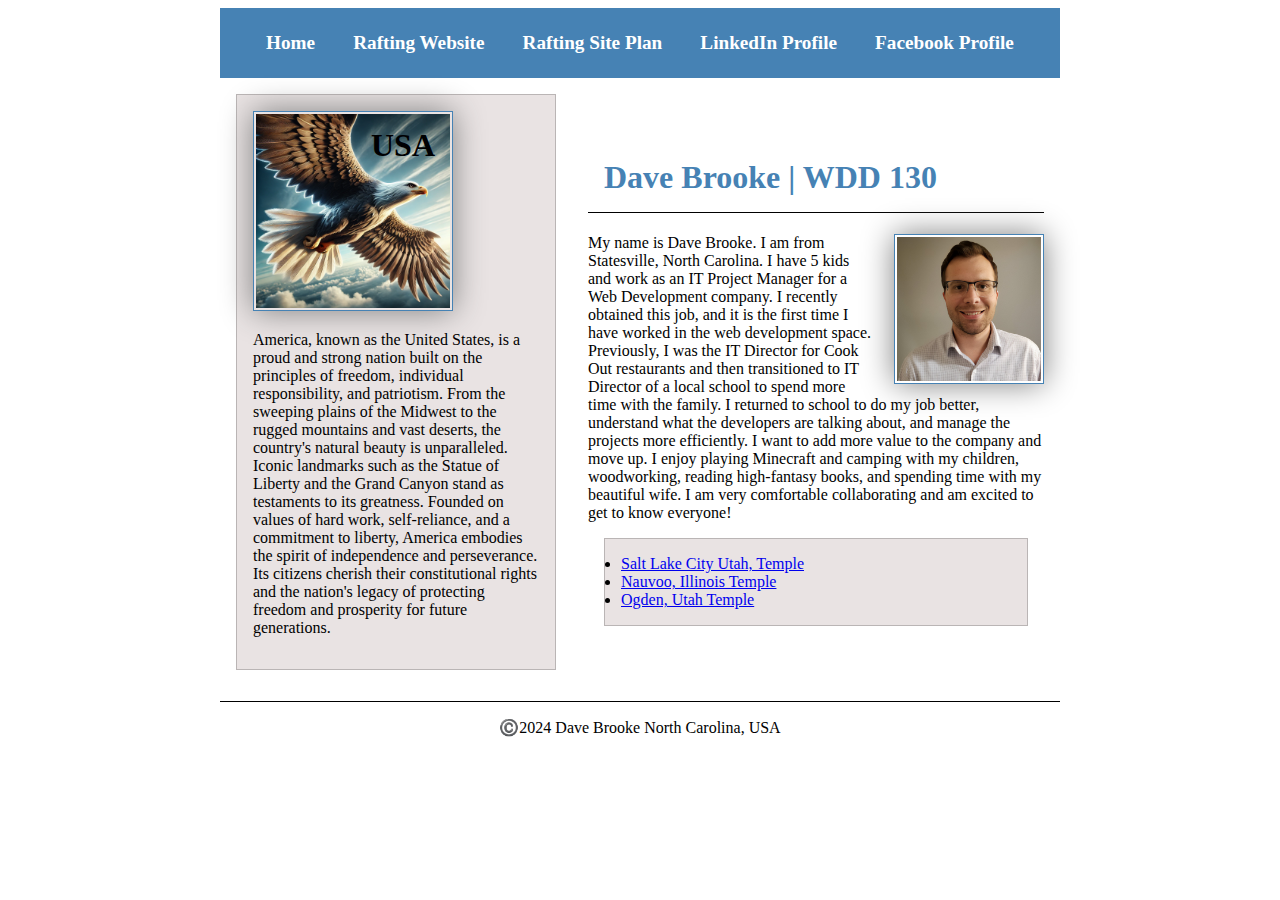
<file: index.html>
<!DOCTYPE html>
<html lang="en-US">
<head> 
    <meta charset="utf-8">
    <meta name="viewport" content="width=device-width, initial-scale=1.0">
    <title>Dave Brooke | WDD 130</title>
    <meta name="description" content="Dave Brooke WDD-130 purpose of page is to learn HTML and CSS">
    <meta name="author" content="Dave Brooke">
    <link rel="stylesheet" href="styles/styles.css">
</head>
<body>
    <header> 
        <nav>
            <a href="#">Home</a>
            <a href="wwr">Rafting Website</a>
            <a href="wwr/site-plan-rafting.html">Rafting Site Plan</a>
            <a href="https://www.linkedin.com/in/dave-brooke-755161b8/">LinkedIn Profile</a>
            <a href="https://www.facebook.com/davidtbrooke">Facebook Profile</a>
        </nav>
    </header>
    <div class="grid">
        <main>
            <h1>Dave Brooke | WDD 130</h1>
            <img src="Profile.jpg" alt="Dave Brooke" width="200">
            <p>My name is Dave Brooke. I am from Statesville, North Carolina. I have 5 kids and work as an IT Project Manager for a Web Development company. I recently obtained this job, and it is the first time I have worked in the web development space. Previously, I was the IT Director for Cook Out restaurants and then transitioned to IT Director of a local school to spend more time with the family. I returned to school to do my job better, understand what the developers are talking about, and manage the projects more efficiently. I want to add more value to the company and move up. I enjoy playing Minecraft and camping with my children, woodworking, reading high-fantasy books, and spending time with my beautiful wife. I am very comfortable collaborating and am excited to get to know everyone!</p>
            <ul class="box"> 
                <li><a href="https://www.churchofjesuschrist.org/temples/details/salt-lake-temple?lang=eng" target="_blank">Salt Lake City Utah, Temple</a></li>
                <li><a href="https://www.churchofjesuschrist.org/temples/details/nauvoo-illinois-temple?lang=eng" target="_blank">Nauvoo, Illinois Temple</a></li>
                <li><a href="https://www.churchofjesuschrist.org/temples/details/ogden-utah-temple?lang=eng" target="_blank">Ogden, Utah Temple</a></li>
            </ul>
        </main>
        <aside class="box">
            <h2>USA</h2> 
            <img src="Images/Eagle.webp" alt="Eagle Flying" width="200">
            <p>America, known as the United States, is a proud and strong nation built on the principles of freedom, individual responsibility, and patriotism. From the sweeping plains of the Midwest to the rugged mountains and vast deserts, the country's natural beauty is unparalleled. Iconic landmarks such as the Statue of Liberty and the Grand Canyon stand as testaments to its greatness. Founded on values of hard work, self-reliance, and a commitment to liberty, America embodies the spirit of independence and perseverance. Its citizens cherish their constitutional rights and the nation's legacy of protecting freedom and prosperity for future generations.</p>
        </aside>
    </div>
    <footer>
        <p>©️2024 Dave Brooke North Carolina, USA</p>
    </footer>
</body>   
<!--Most Recent Change 2024-07-5-->
</html>
</file>
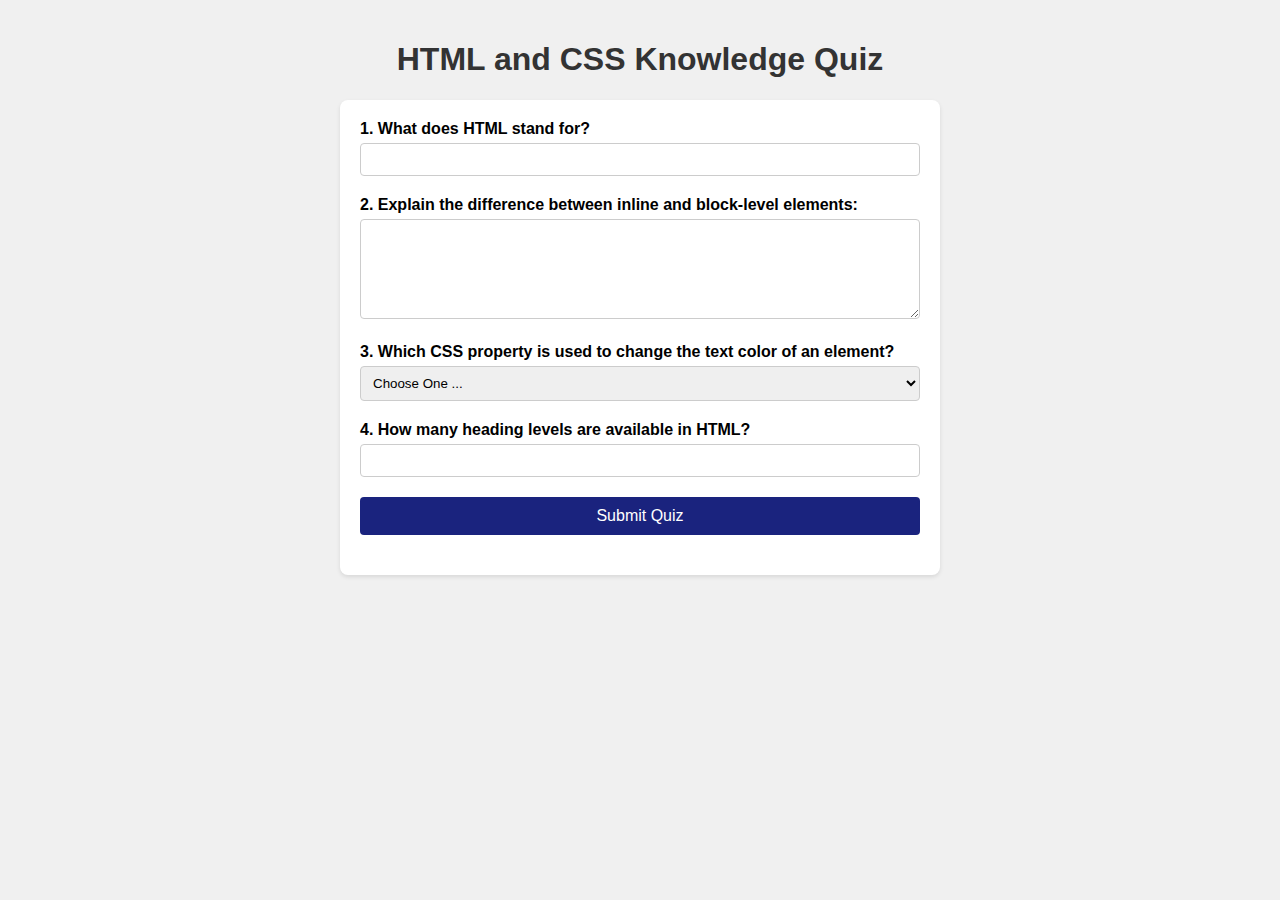
<file: quiz.html>
<!DOCTYPE html>
<html lang="en">
<head>
    <meta charset="UTF-8">
    <meta name="viewport" content="width=device-width, initial-scale=1.0">
    <meta author="Dave Brooke" description="HTML and CSS Quiz"> 
    <title>HTML and CSS Quiz</title>
    <link rel="stylesheet" href="styles/quiz.css">
</head>
<body>
    <h1>HTML and CSS Knowledge Quiz</h1>
    <form action="#" method="post">
        <div>
            <label for="q1">1. What does HTML stand for?</label>
            <input type="text" id="q1" name="q1" required>
        </div>

        <div>
            <label for="q2">2. Explain the difference between inline and block-level elements:</label>
            <textarea id="q2" name="q2" rows="4" cols="50" required></textarea>
        </div>

        <div>
            <label for="q3">3. Which CSS property is used to change the text color of an element?</label>
            <select id="q3" name="q3" required>
                <option value="" selected disabled>Choose One ...</option>
                <option value="text-color">text-color</option>
                <option value="font-color">font-color</option>
                <option value="color">color</option>
            </select>
        </div>

        <div>
            <label for="q4">4. How many heading levels are available in HTML?</label>
            <input type="number" id="q4" name="q4" min="1" max="10" required>
        </div>

        <div>
            <button type="submit">Submit Quiz</button>
        </div>
    </form>
</body>
</html>
</file>
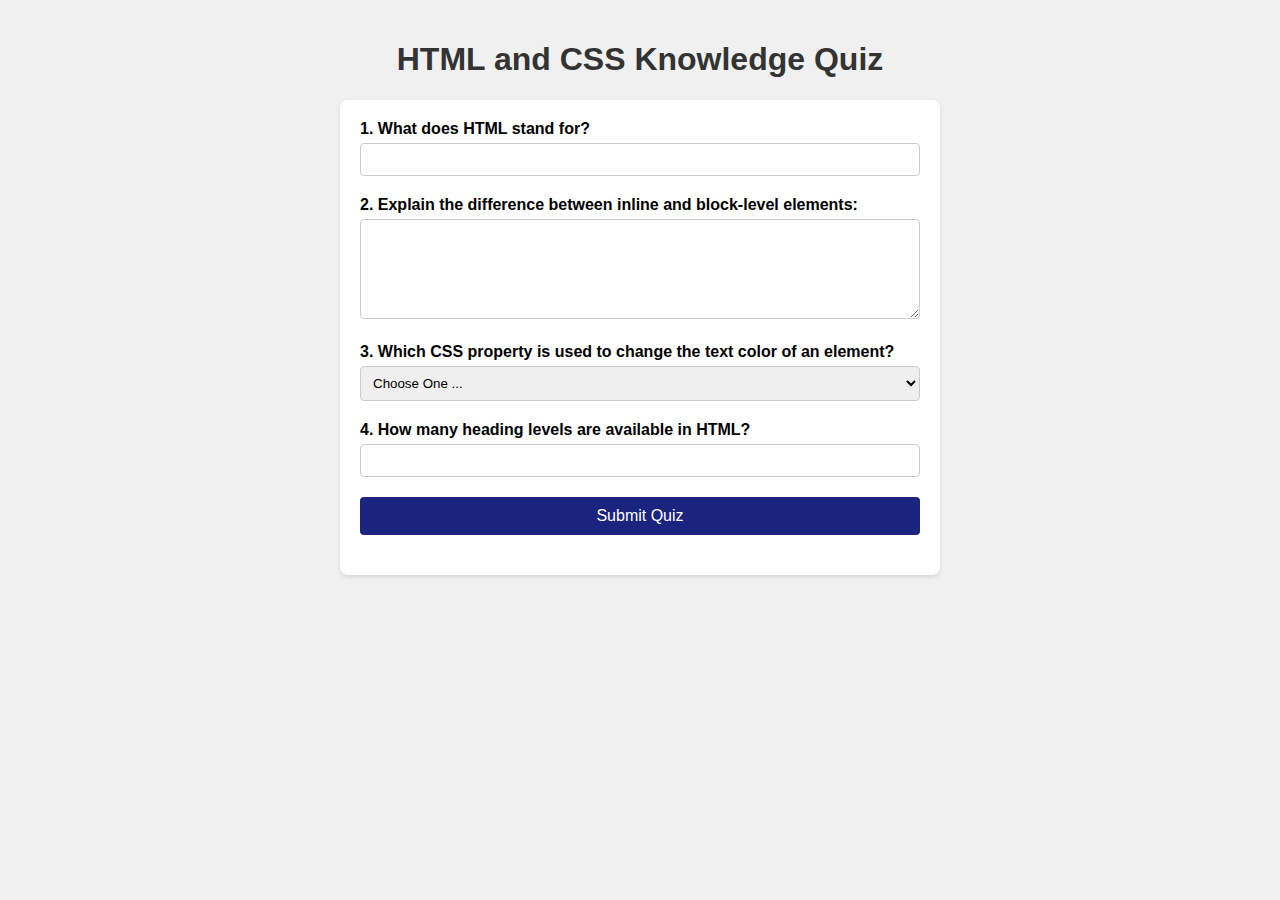
<file: quizform.html>
<!DOCTYPE html>
<html lang="en">
<head>
    <meta charset="UTF-8">
    <meta name="viewport" content="width=device-width, initial-scale=1.0">
    <title>HTML and CSS Quiz</title>
    <link rel="stylesheet" href="styles/quiz.css">
</head>
<body>
    <h1>HTML and CSS Knowledge Quiz</h1>
    <form action="#" method="post">
        <div>
            <label for="q1">1. What does HTML stand for?</label>
            <input type="text" id="q1" name="q1" required>
        </div>

        <div>
            <label for="q2">2. Explain the difference between inline and block-level elements:</label>
            <textarea id="q2" name="q2" rows="4" cols="50" required></textarea>
        </div>

        <div>
            <label for="q3">3. Which CSS property is used to change the text color of an element?</label>
            <select id="q3" name="q3" required>
                <option value="" selected disabled>Choose One ...</option>
                <option value="text-color">text-color</option>
                <option value="font-color">font-color</option>
                <option value="color">color</option>
            </select>
        </div>

        <div>
            <label for="q4">4. How many heading levels are available in HTML?</label>
            <input type="number" id="q4" name="q4" min="1" max="10" required>
        </div>

        <div>
            <button type="submit">Submit Quiz</button>
        </div>
    </form>
</body>
</html>
</file>
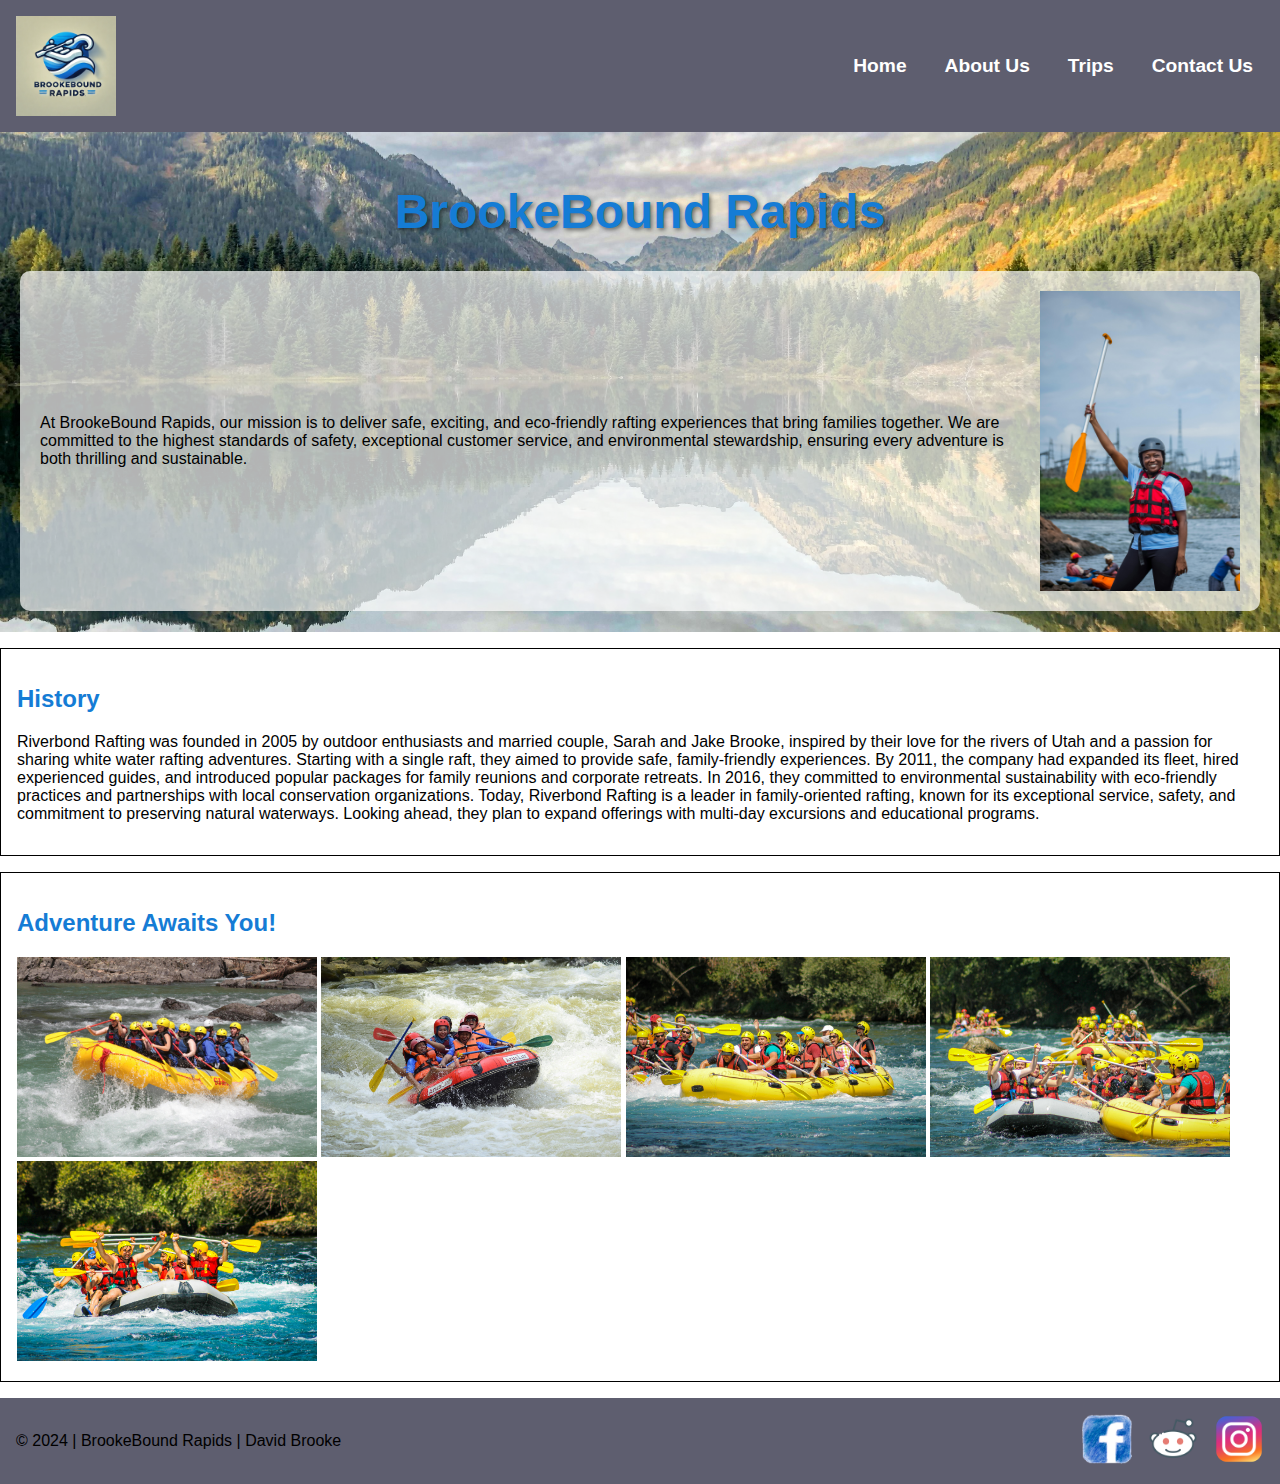
<file: wwr/about.html>
<!DOCTYPE html>
<html lang="en">
<head>
    <meta charset="UTF-8">
    <meta name="viewport" content="width=device-width, initial-scale=1.0">
    <meta author="David Brooke" description="About Us Page for BrookeBound Rapids">
    <link rel="stylesheet" href="styles/about.css">
    <title>About Us-BrookeBound Rapids</title>
</head>
<body>
    <header>
        <img src="images/BrookeBound_Rapids_Logo.webp" alt="Logo of Business">
        <nav> 
            <ul>
                <li><a href="index.html">Home</a></li>
                <li><a href="about.html">About Us</a></li>
                <li><a href="trips.html">Trips</a></li>
                <li><a href="contact.html">Contact Us</a></li>
            </ul>
        </nav>
    </header>
    <main> 
        <section class="hero">
            <img src="images/lake.jpg" alt="Image of a lake" class="hero-background">
            <div class="hero-content">
                <h1>BrookeBound Rapids</h1>
                <article>
                    <p>At BrookeBound Rapids, our mission is to deliver safe, exciting, and eco-friendly rafting experiences that bring families together. We are committed to the highest standards of safety, exceptional customer service, and environmental stewardship, ensuring every adventure is both thrilling and sustainable.</p>
                    <img src="images/happy_rafting_employee.jpg" alt="Image of happy rafter holding oar above her head">
                </article>
            </div>
        </section>
       <section class="history">
            <h2>History</h2>
            <p>Riverbond Rafting was founded in 2005 by outdoor enthusiasts and married couple, Sarah and Jake Brooke, inspired by their love for the rivers of Utah and a passion for sharing white water rafting adventures. Starting with a single raft, they aimed to provide safe, family-friendly experiences. By 2011, the company had expanded its fleet, hired experienced guides, and introduced popular packages for family reunions and corporate retreats. In 2016, they committed to environmental sustainability with eco-friendly practices and partnerships with local conservation organizations. Today, Riverbond Rafting is a leader in family-oriented rafting, known for its exceptional service, safety, and commitment to preserving natural waterways. Looking ahead, they plan to expand offerings with multi-day excursions and educational programs.</p>
       </section>
       <section class="adventure"> 
            <h2>Adventure Awaits You!</h2>
            <img src="images/list_img_1.jpg" alt="people rafting on a river">
            <img src="images/list_img_2.jpg" alt="People rafting on a river having fun">
            <img src="images/list_img_3.jpg" alt="people having fun rafting">
            <img src="images/list_img_4.jpg" alt="these people sure love rafting">
            <img src="images/list_img_5.jpg" alt="waterfall rafting people having fun">
        </section>
    </main>
    <footer class="footer">
        <p>&copy; 2024 | BrookeBound Rapids | David Brooke</p>
        <nav class="social-links">
            <a href="https://facebook.com">
                <img src="images/Facebook.png" alt="Facebook Logo - Pencil Design">
            </a>
            <a href="https://reddit.com">
                <img src="images/reddit_logo.png" alt="Reddit Logo">
            </a>
            <a href="https://instagram.com">
                <img src="images/6929237_instagram_icon.png" alt="Instagram Logo">
            </a> 
        </nav>
    </footer>
</body>
</html>
</file>
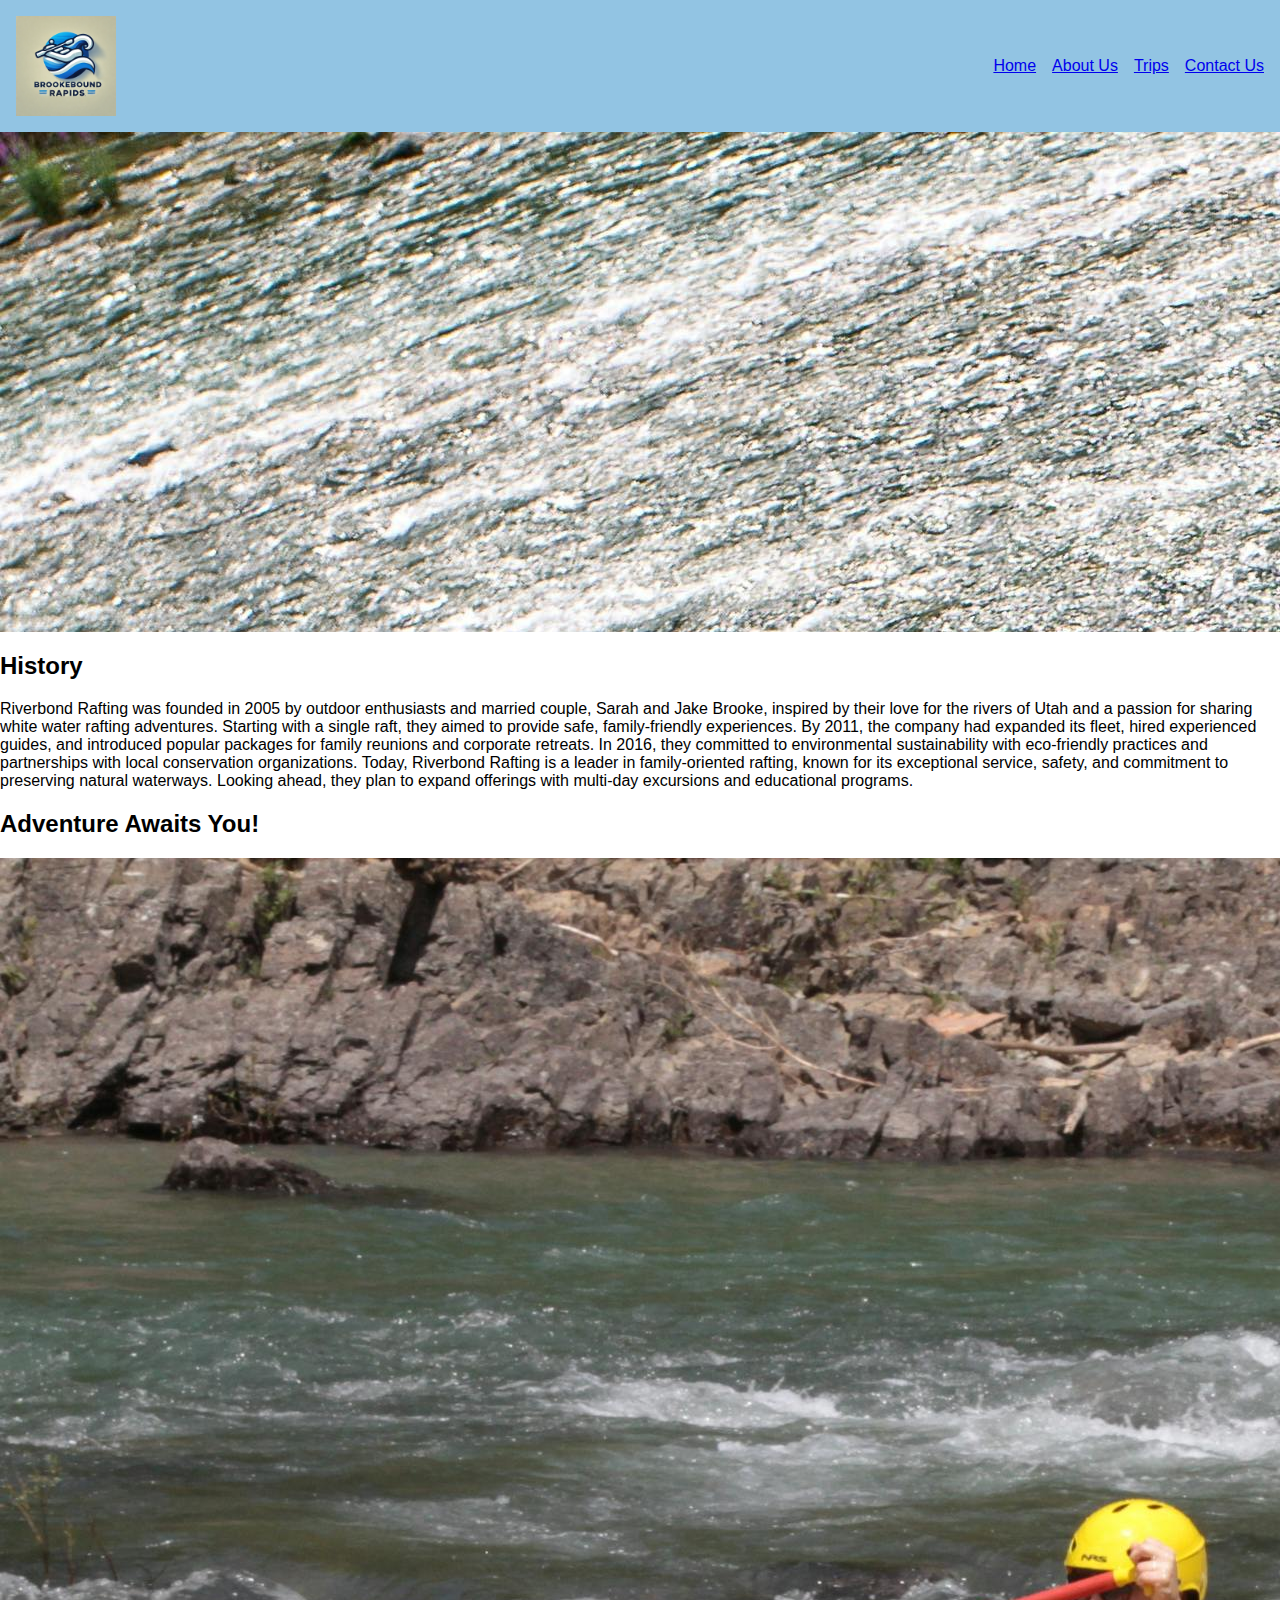
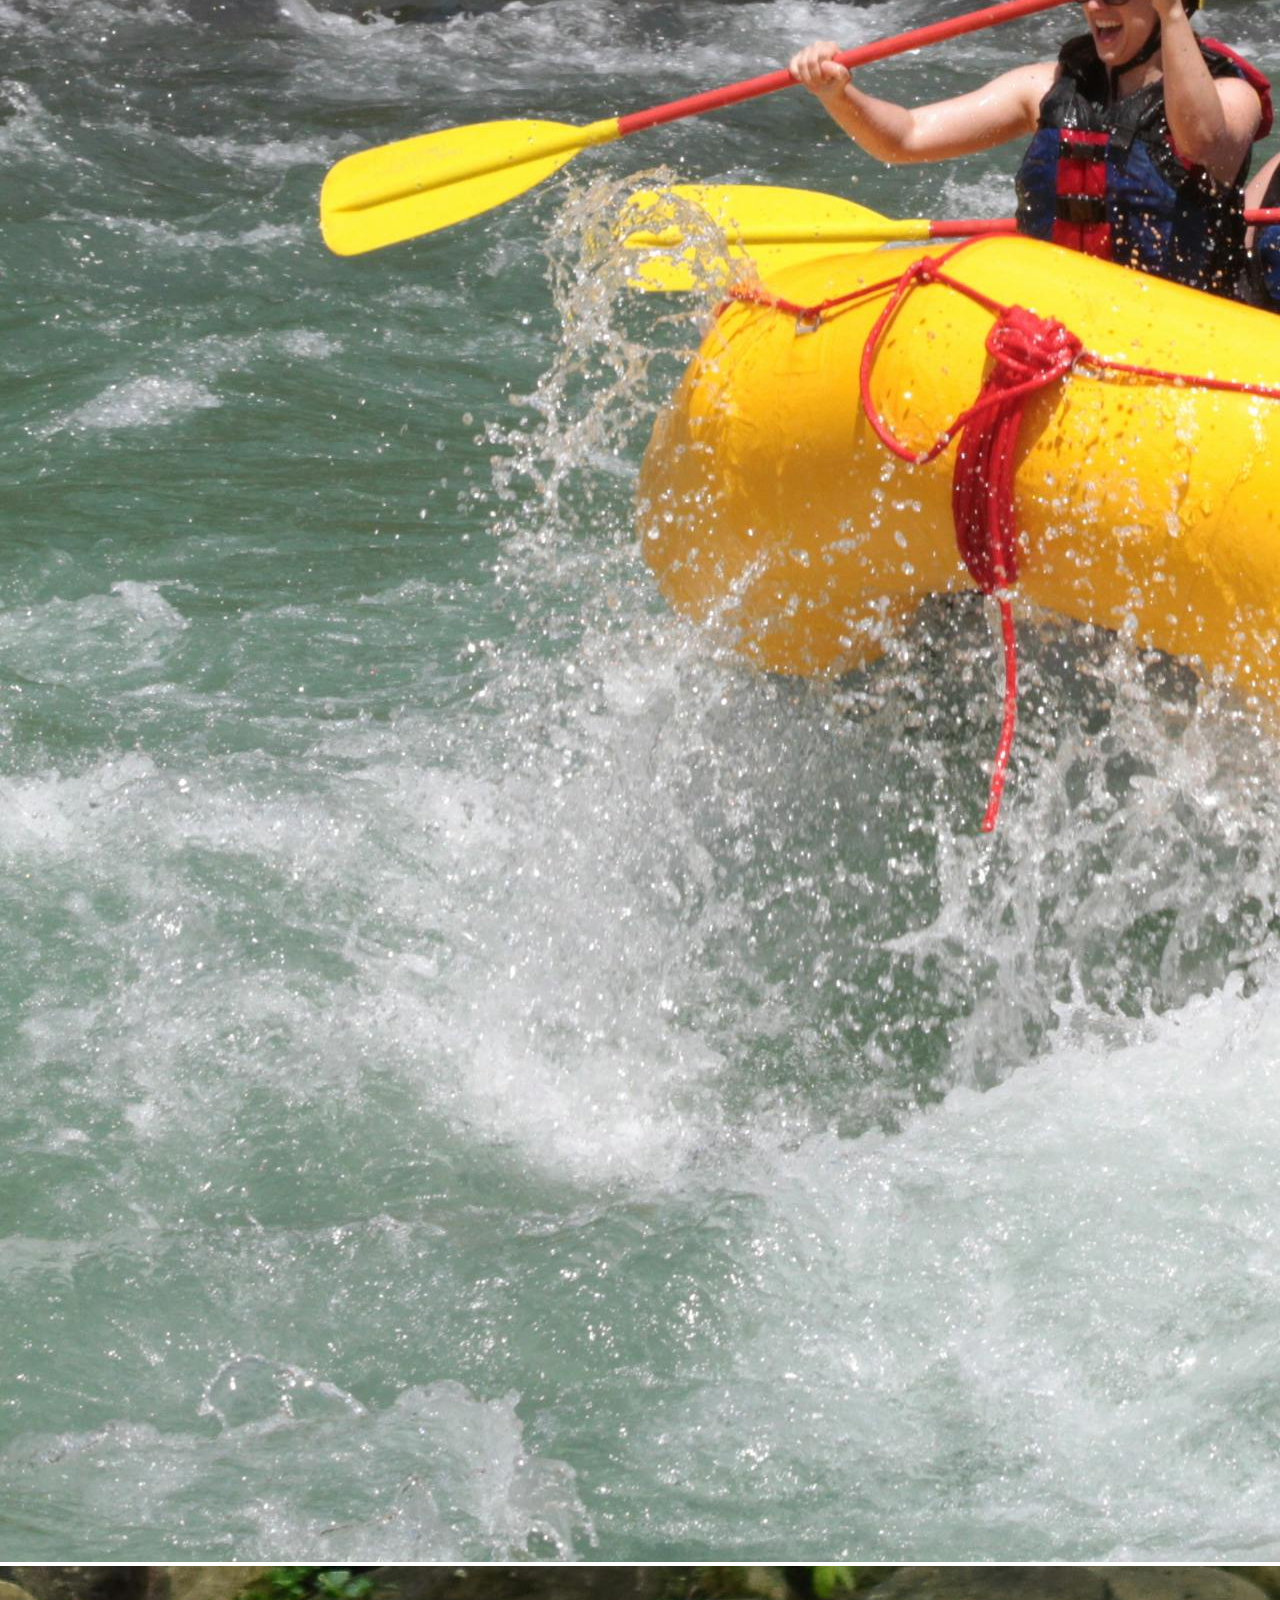
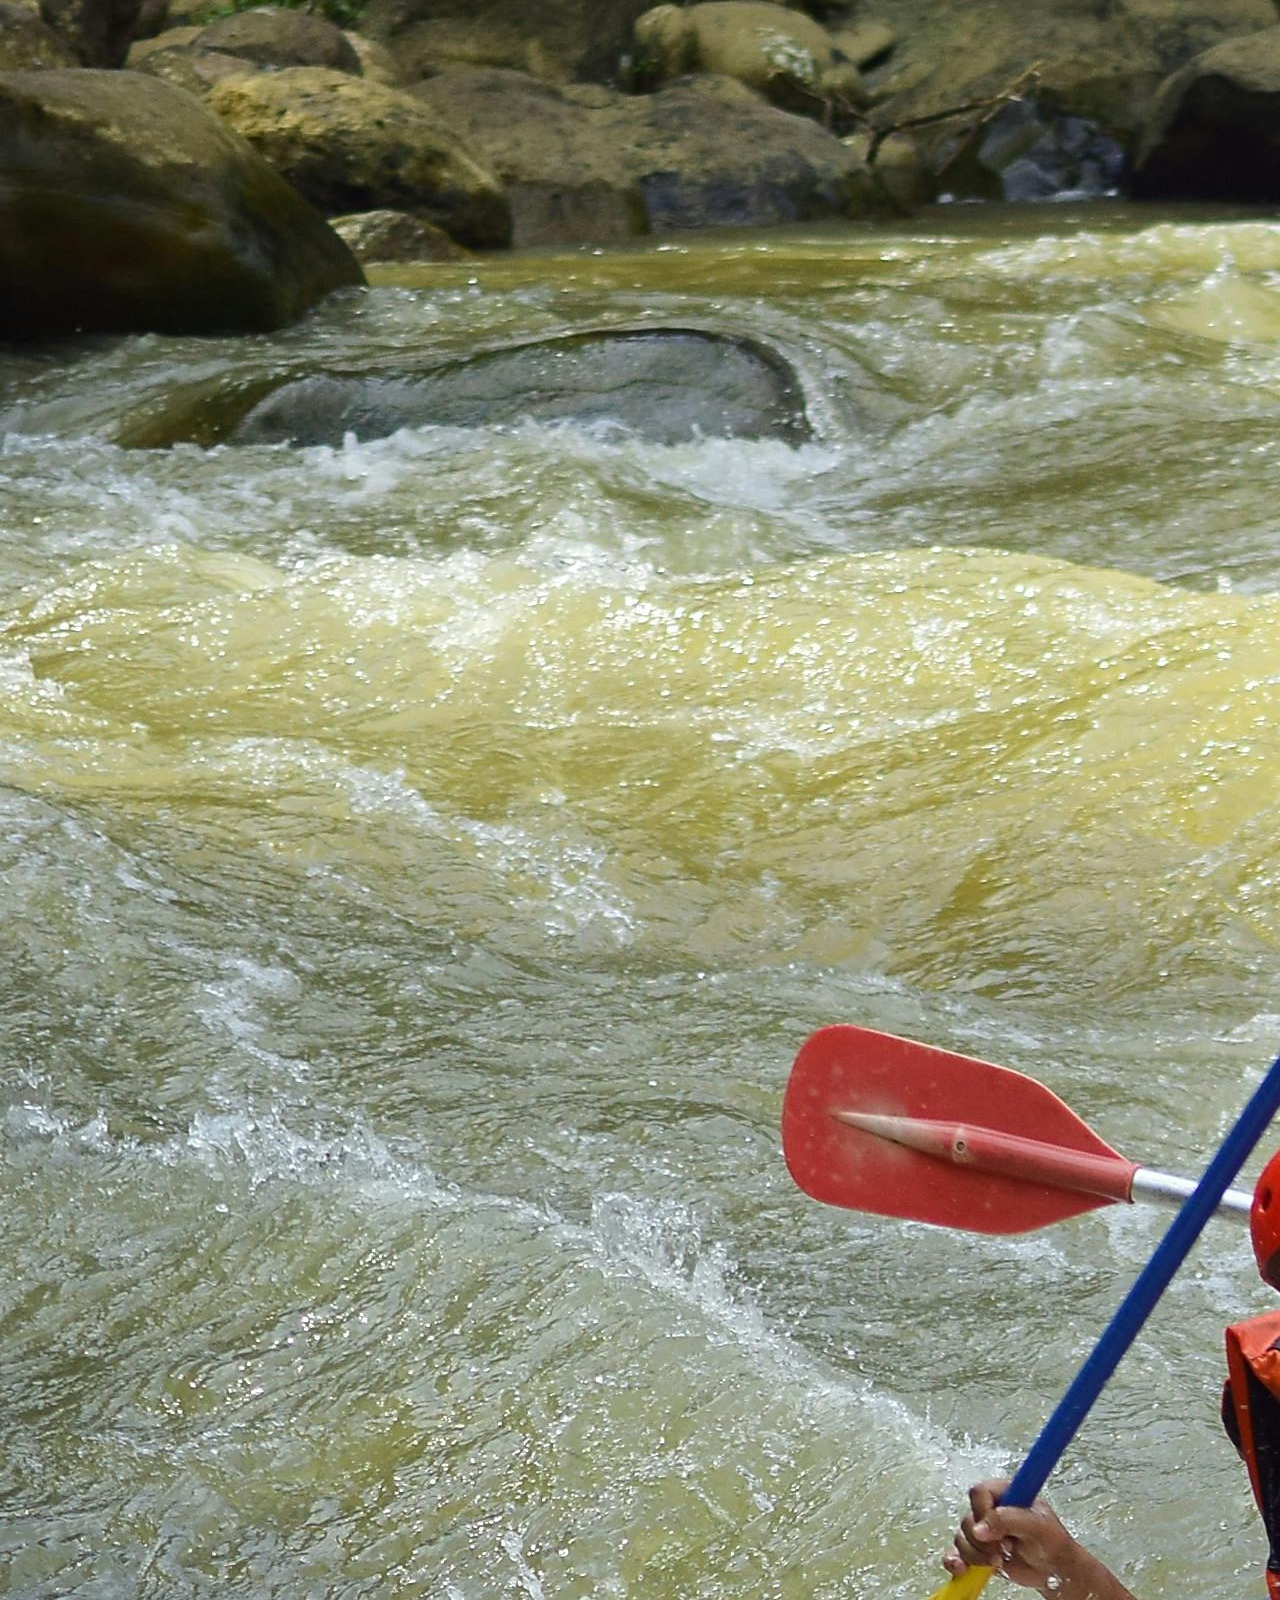
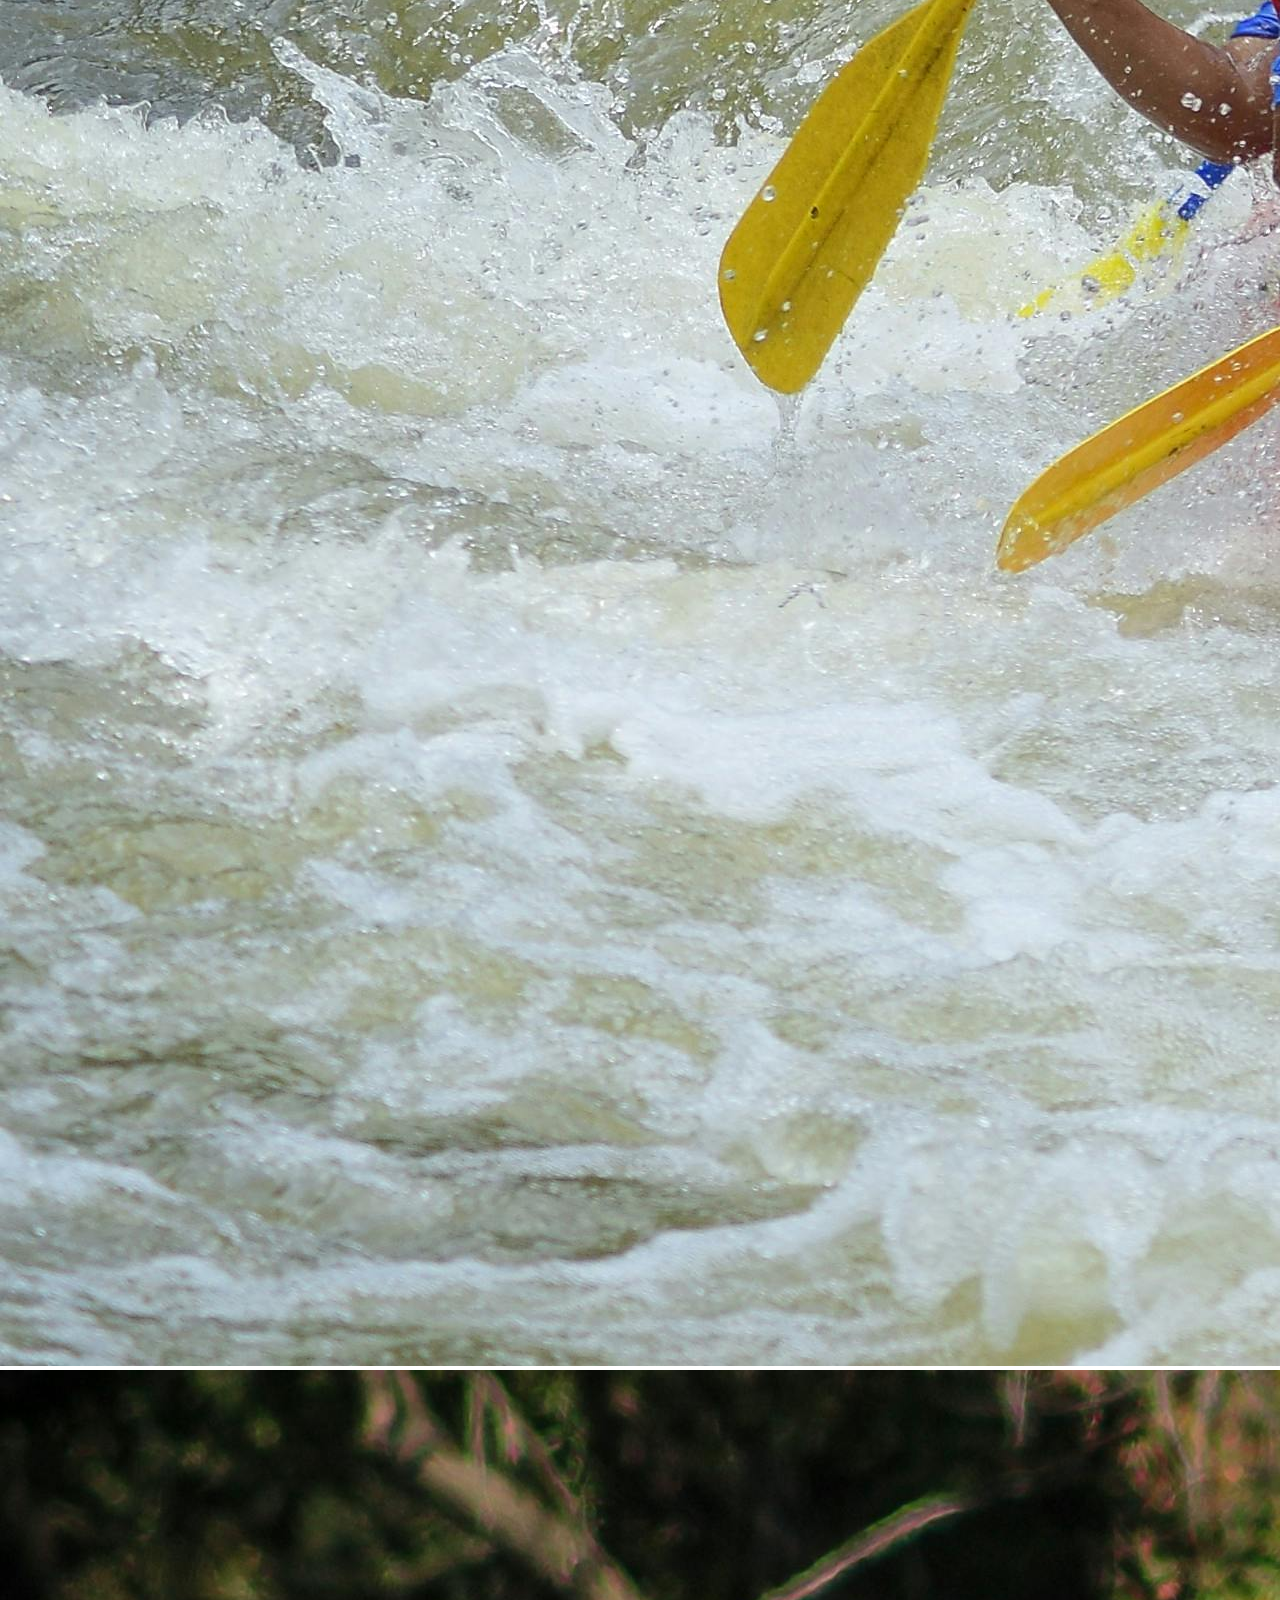
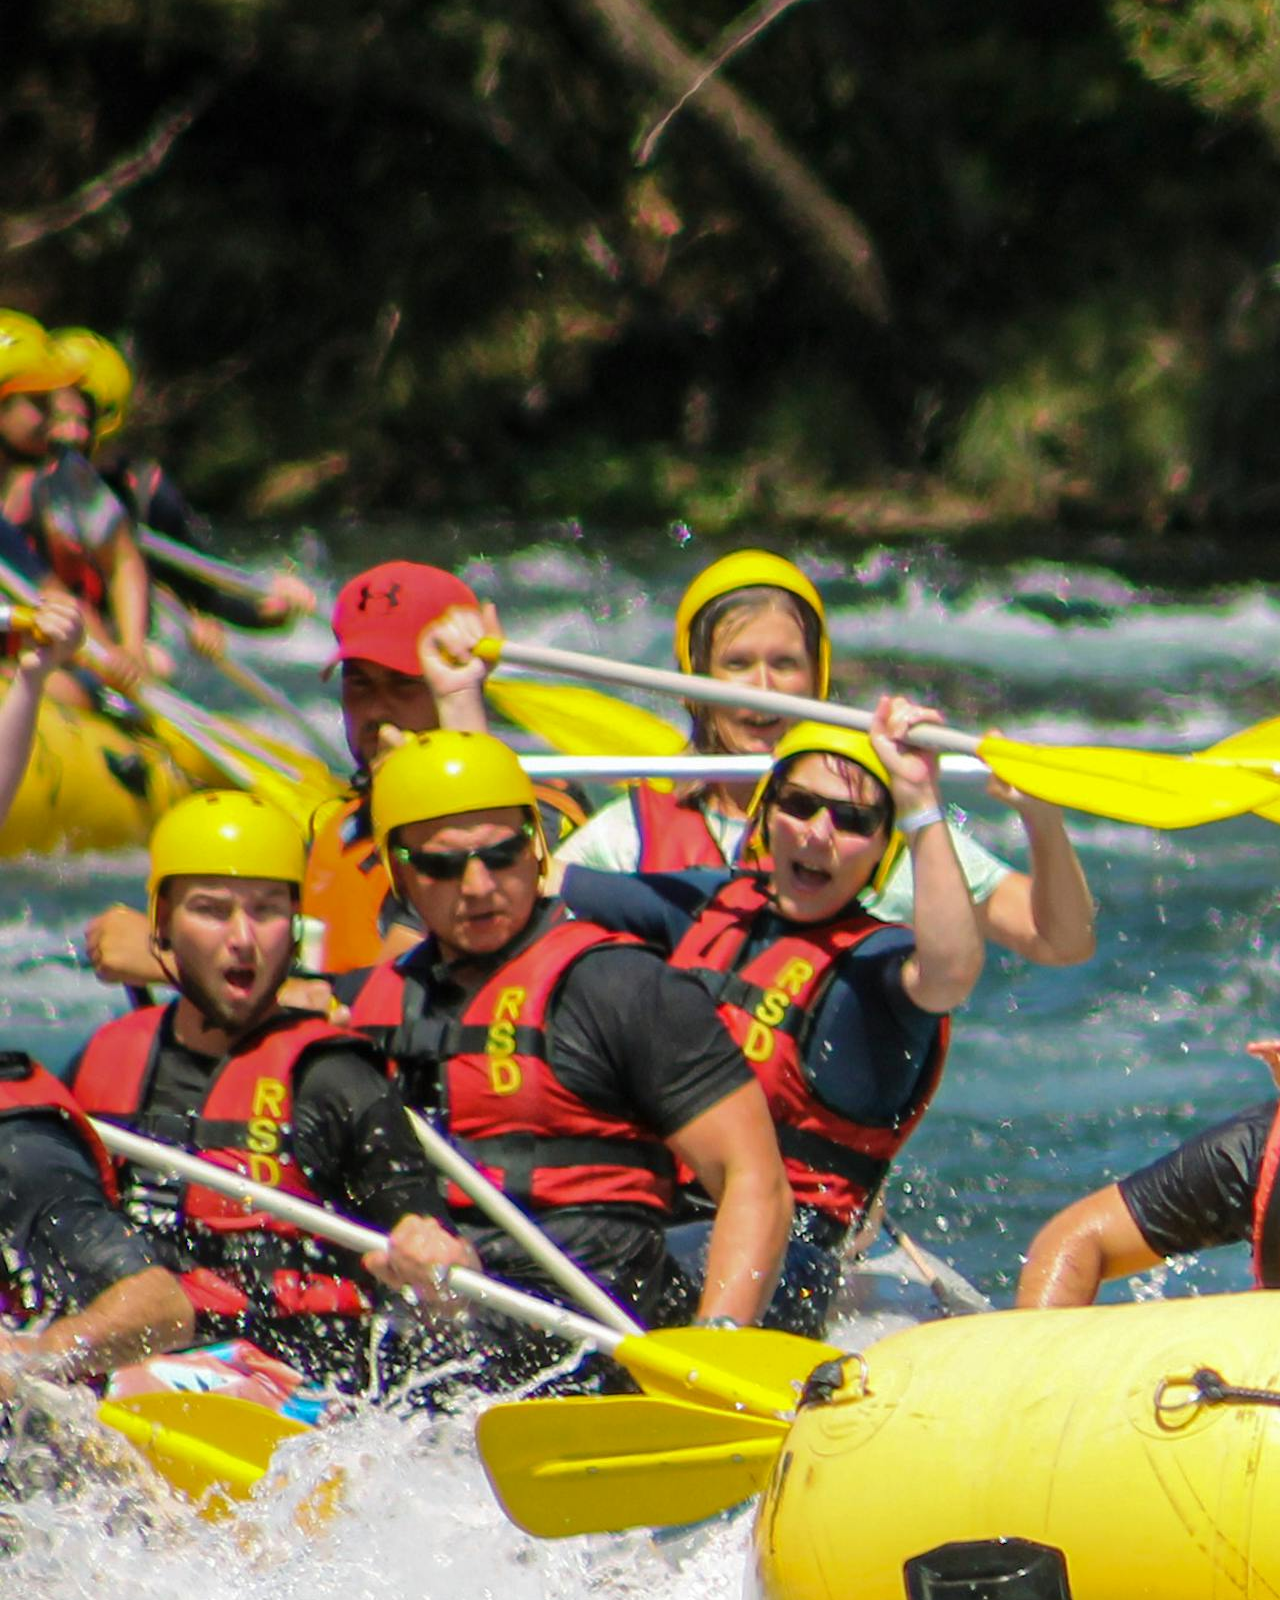
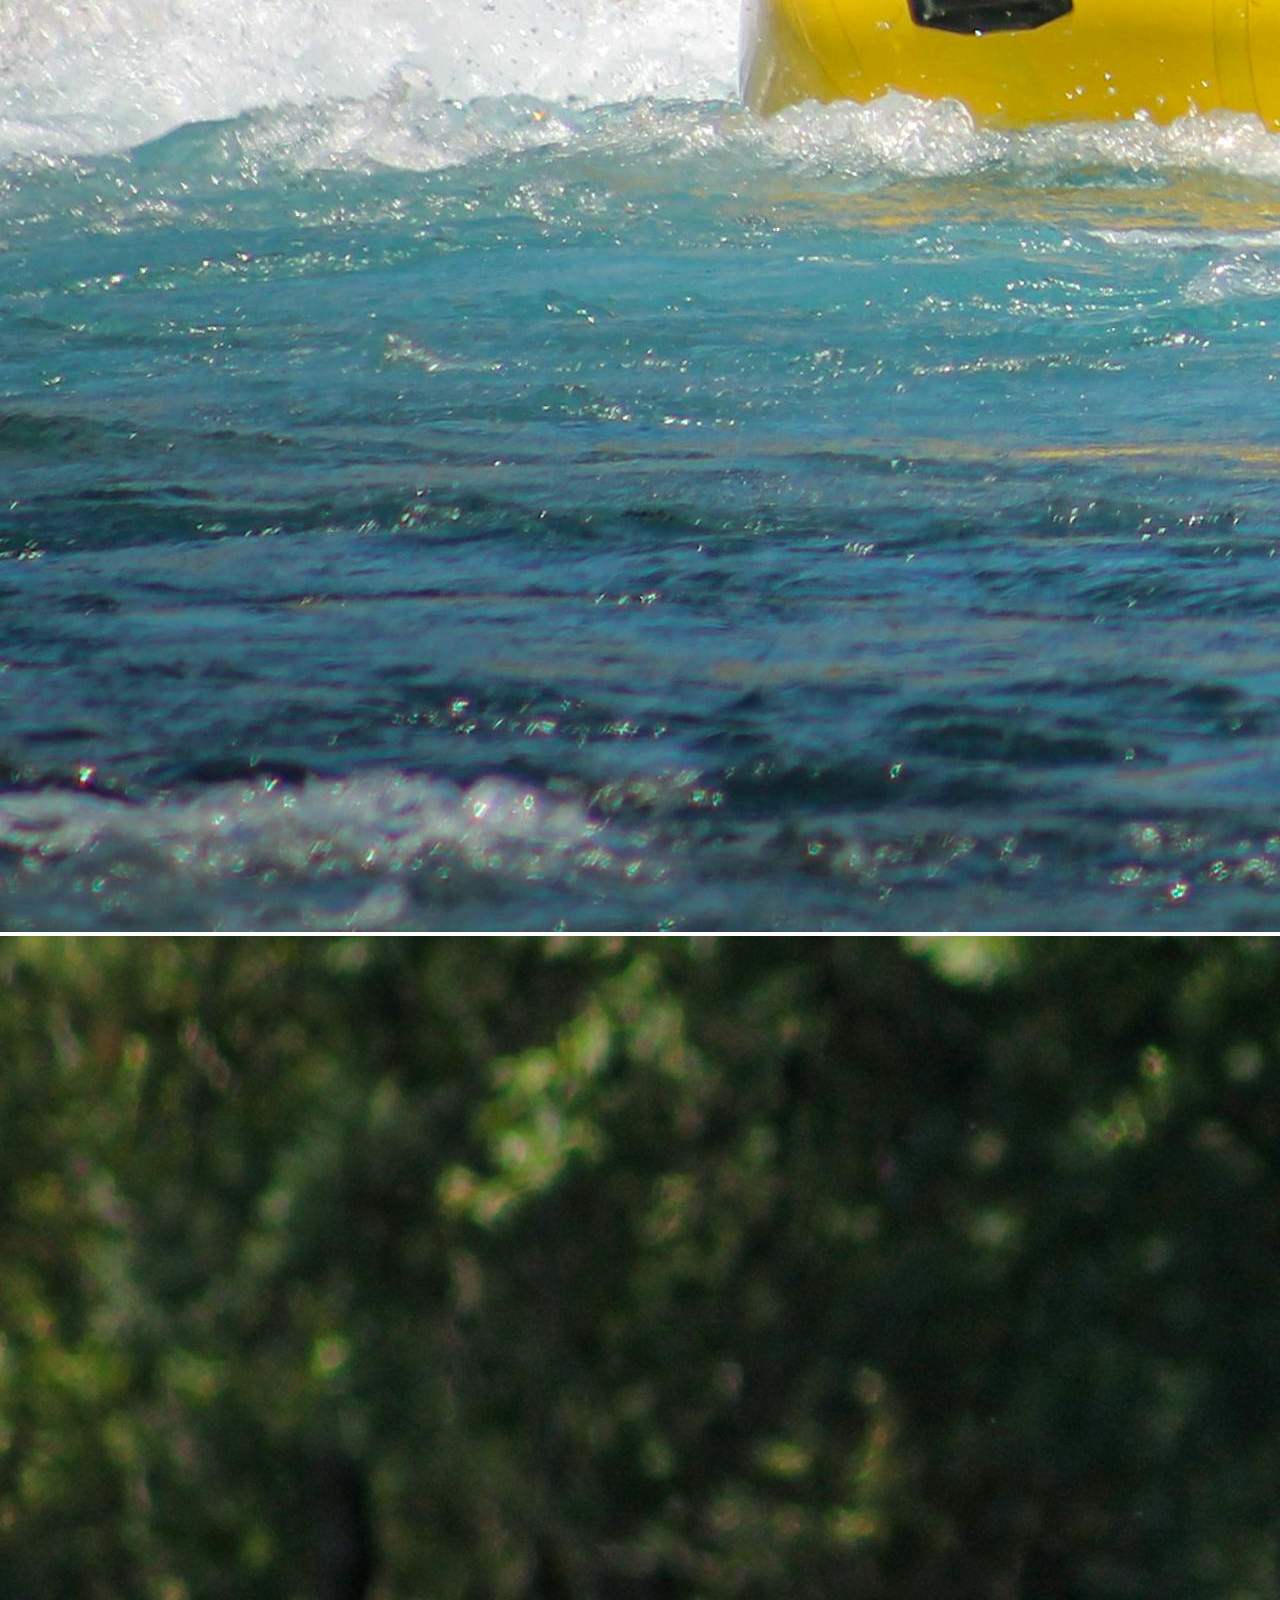
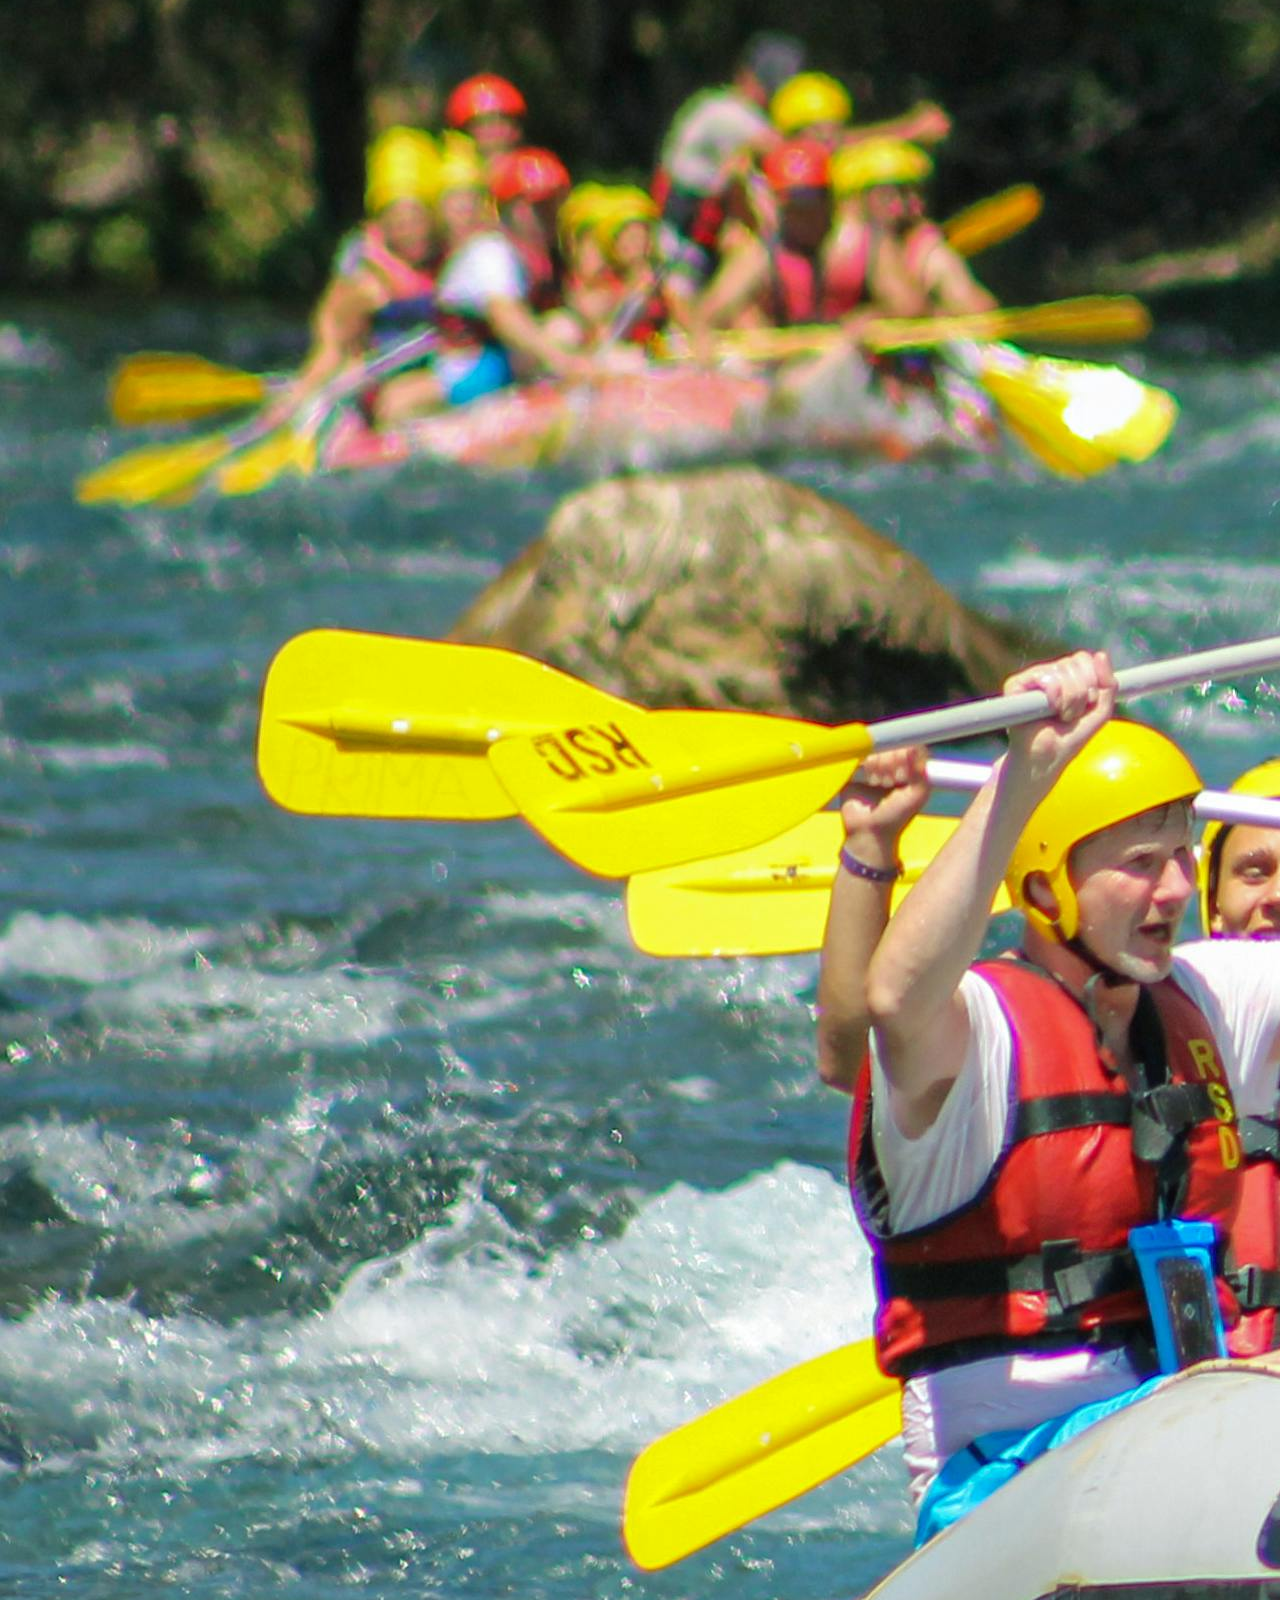
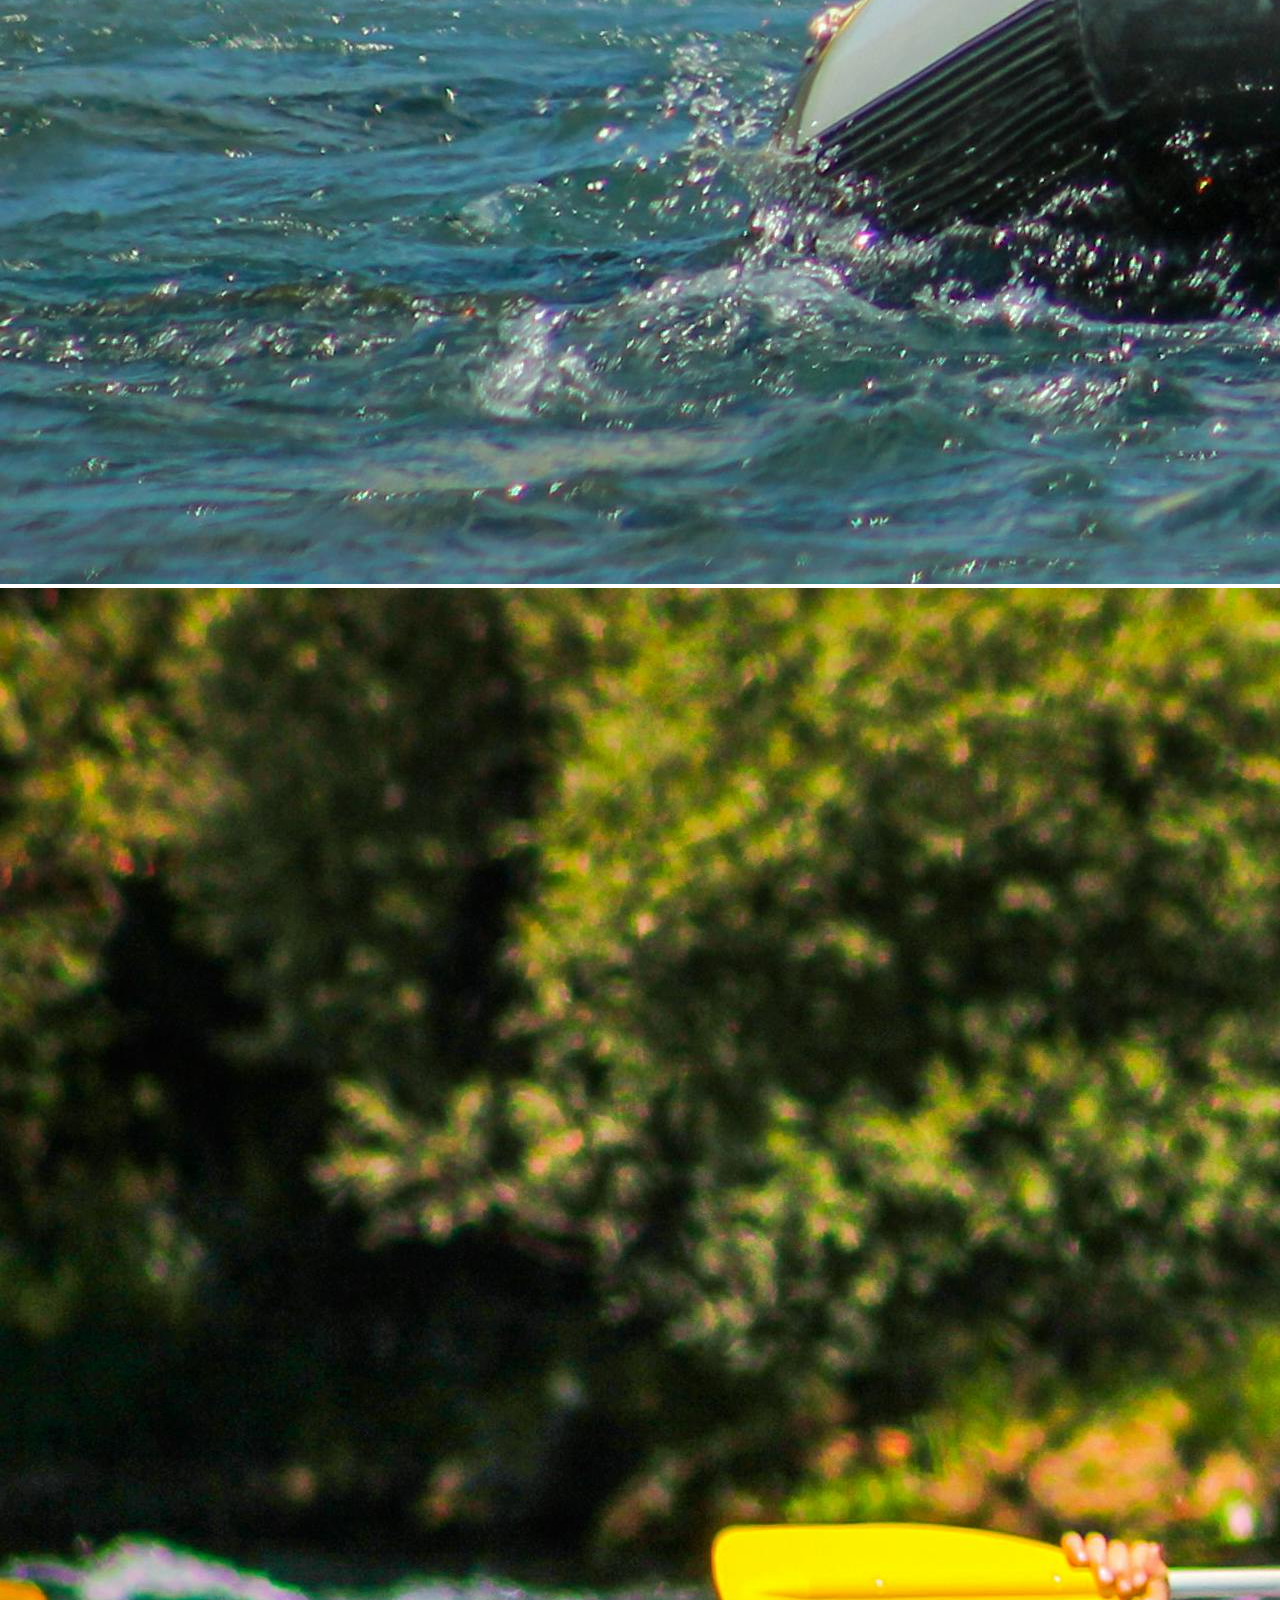
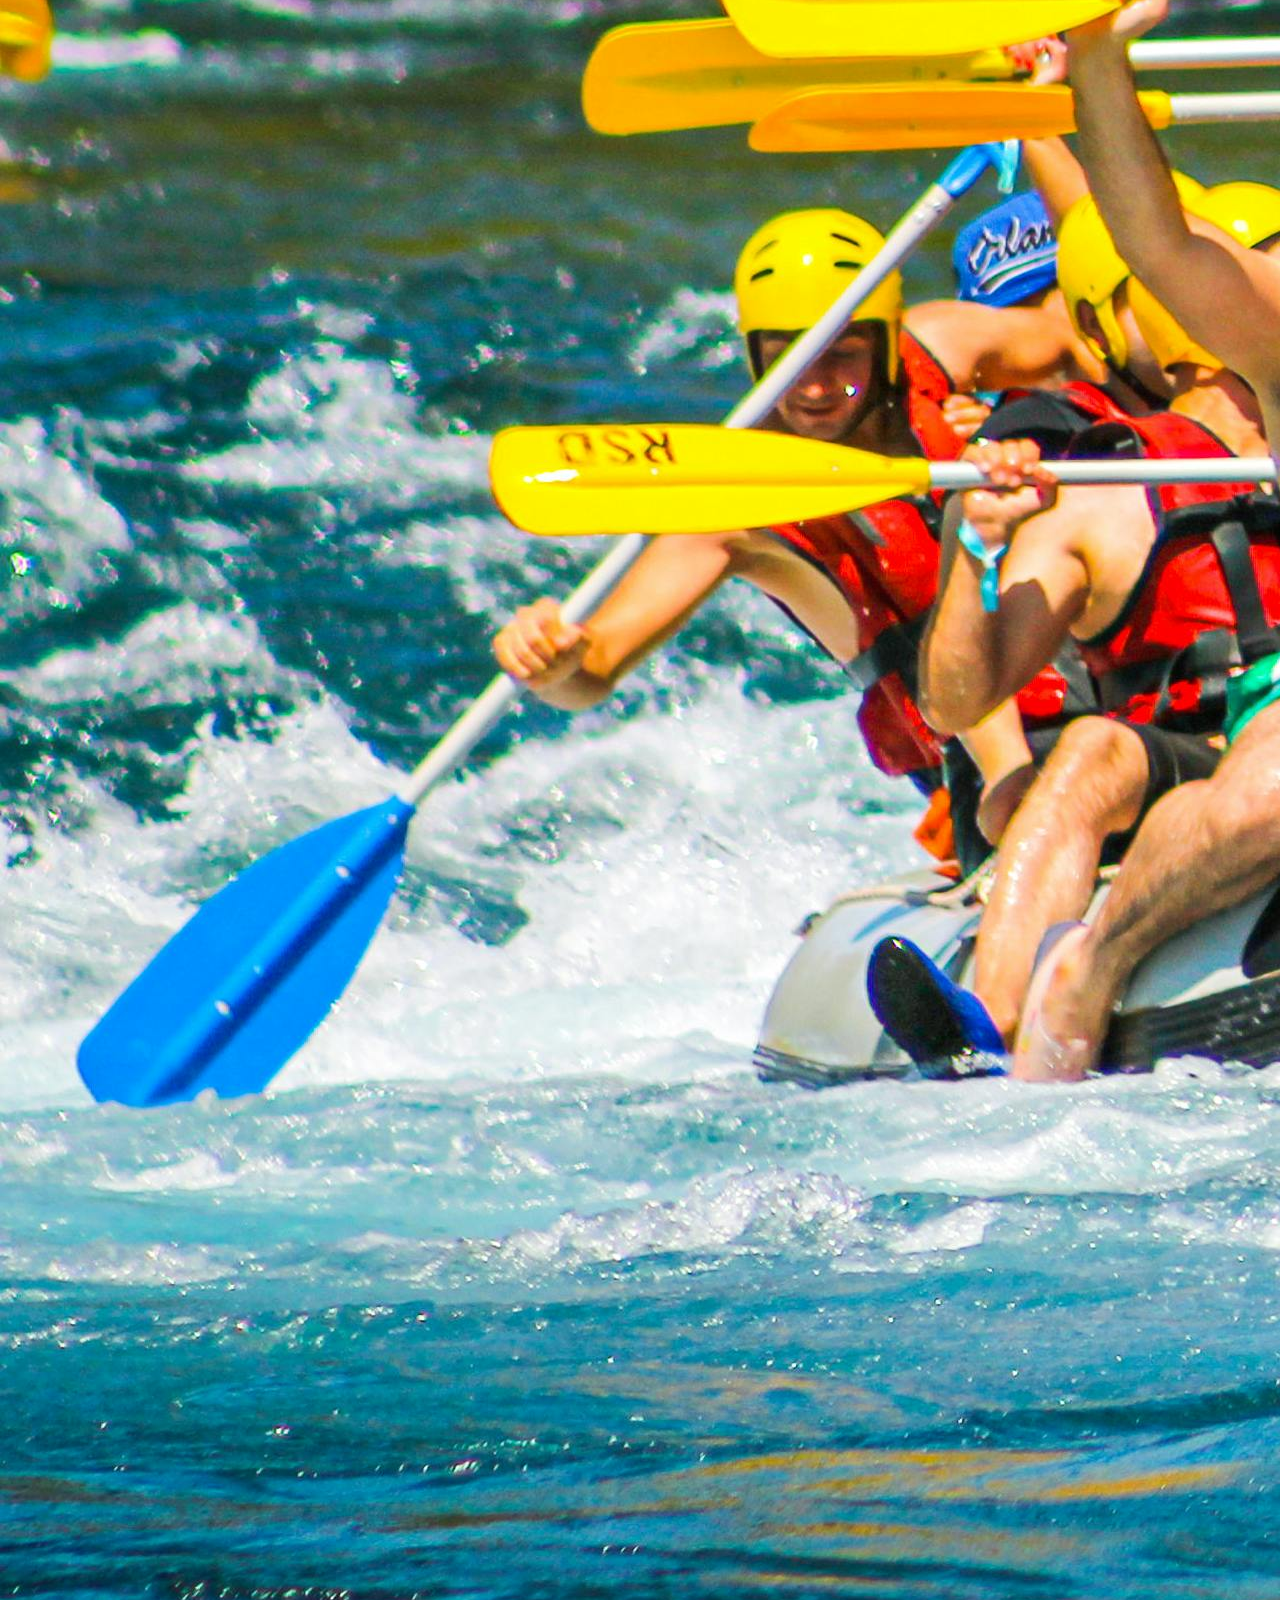
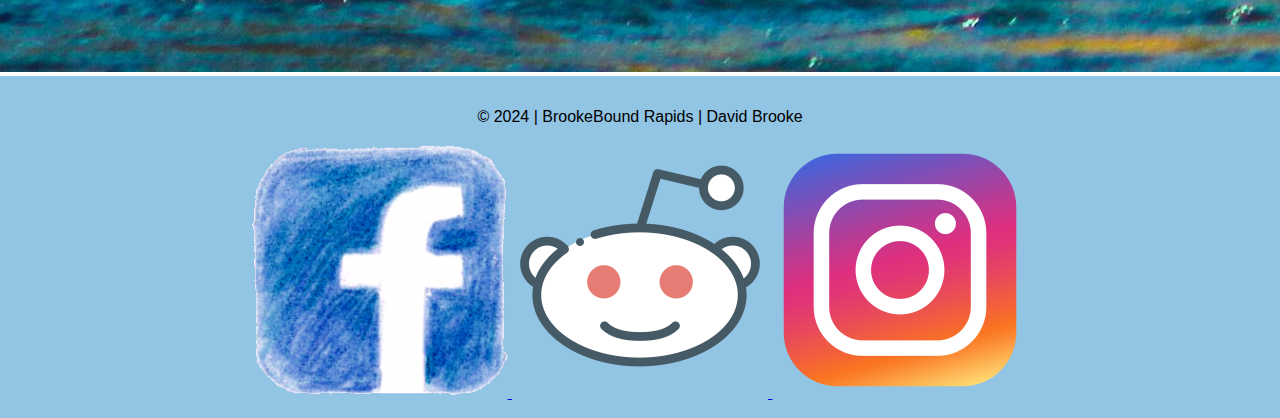
<file: wwr/contact-us.html>
<!DOCTYPE html>
<html lang="en">
<head>
    <meta charset="UTF-8">
    <meta name="viewport" content="width=device-width, initial-scale=1.0">
    <link rel="stylesheet" href="styles/rafting.css">
    <title>Document</title>
</head>
<body>
    <header>
        <img src="images/BrookeBound_Rapids_Logo.webp" alt="Logo of Business">
        <nav> 
            <ul>
                <li> <a href="index.html"> Home </a> </li>
                <li> <a href="about.html"> About Us </a> </li>
                <li> <a href="trips.html"> Trips </a> </li>
                <li> <a href="contact.html"> Contact Us </a> </li>
            </ul>
        </nav>
    </header>
    <main> 
        <div class="hero"> 
            <img src="images/hero_image_rafting.jpg" alt="Hero Image of People White Water Rafting.">
            <h1> BrookeBound Rapids </h1>
            <article>
                <img src="images/happy_rafting_employee.jpg" alt="Image of happy rafter holding oar above her head.">
                <p>At BrookeBound Rapids, our mission is to deliver safe, exciting, and eco-friendly rafting experiences that bring families together. We are committed to the highest standards of safety, exceptional customer service, and environmental stewardship, ensuring every adventure is both thrilling and sustainable.</p>
            </article>
        </div>
       <section>
            <h2> History</h2>
            <p> Riverbond Rafting was founded in 2005 by outdoor enthusiasts and married couple, Sarah and Jake Brooke, inspired by their love for the rivers of Utah and a passion for sharing white water rafting adventures. Starting with a single raft, they aimed to provide safe, family-friendly experiences. By 2011, the company had expanded its fleet, hired experienced guides, and introduced popular packages for family reunions and corporate retreats. In 2016, they committed to environmental sustainability with eco-friendly practices and partnerships with local conservation organizations. Today, Riverbond Rafting is a leader in family-oriented rafting, known for its exceptional service, safety, and commitment to preserving natural waterways. Looking ahead, they plan to expand offerings with multi-day excursions and educational programs.</p>
       </section>
       <section> 
            <h2> Adventure Awaits You! </h2>
            <img src="images/list_img_1.jpg " alt="people rafting on a river">
            <img src="images/list_img_2.jpg" alt=" People rafting on a river having fun">
            <img src="images/list_img_3.jpg " alt="people having fun rafting">
            <img src="images/list_img_4.jpg " alt="these people sure love rafting">
            <img src="images/list_img_5.jpg " alt="waterfall rafting people having fun">
        </section>
    </main>
    <footer>
        <p> &copy; 2024 | BrookeBound Rapids | David Brooke</p>
        <nav class="sociallinks">
            <a href="https://facebook.com">
                <img src="images/Facebook.png" alt="Facebook Logo - Pencil Design">
            </a>
            <a href="https://reddit.com">
                <img src="images/reddit_logo.png" alt="Reddit Logo">
            </a>
            <a href="https://instagram.com">
                <img src="images/6929237_instagram_icon.png" alt="Instagram Logo">
            </a> 
        </nav>
    </footer>
</body>
</html>
</file>
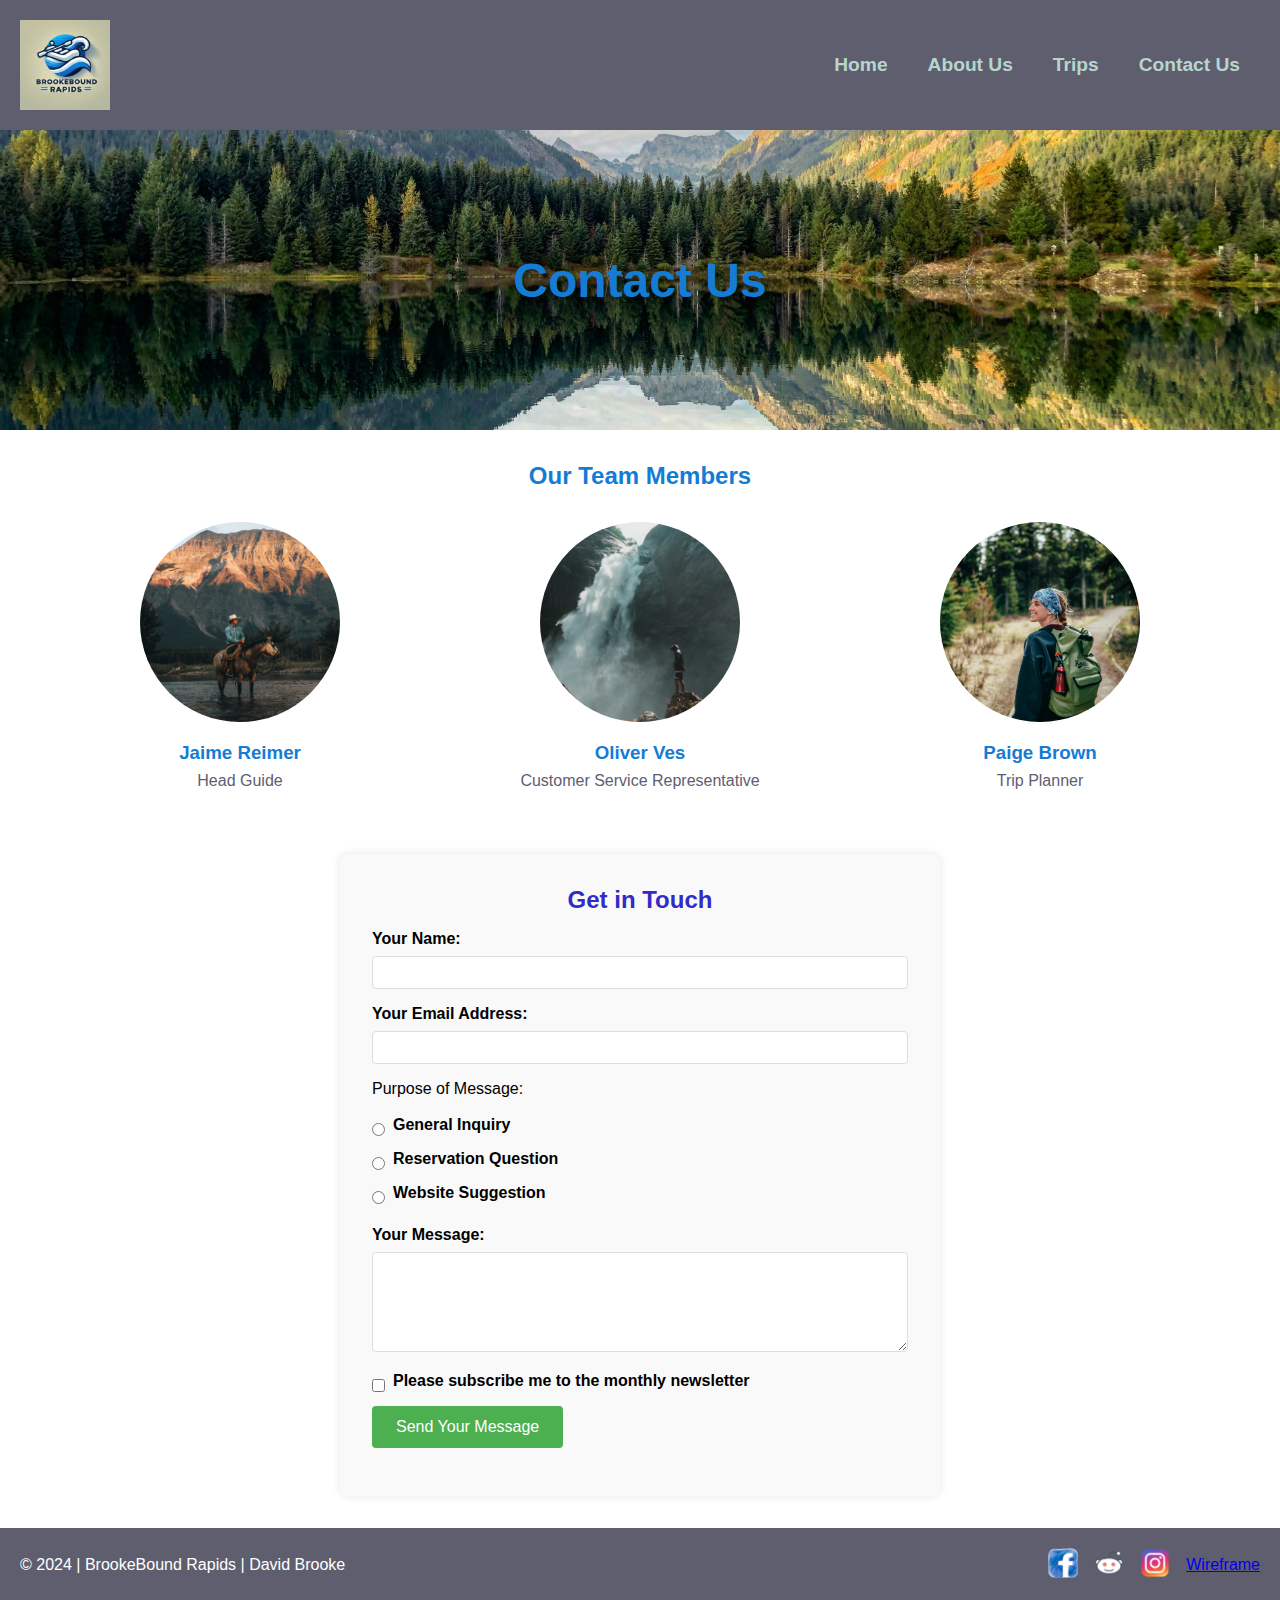
<file: wwr/contact.html>
<!DOCTYPE html>
<html lang="en-US">
<head>
    <meta charset="UTF-8">
    <meta name="viewport" content="width=device-width, initial-scale=1.0">
    <meta name="description" content="Contact BrookeBound Rapids for any inquiries about our rafting services.">
    <meta name="author" content="David Brooke">
    <link rel="stylesheet" href="styles/contact.css">
    <title>Contact Us - BrookeBound Rapids</title>
</head>
<body>
    <header>
        <img src="images/BrookeBound_Rapids_Logo.webp" alt="Logo of Business">
        <nav> 
            <ul>
                <li><a href="index.html">Home</a></li>
                <li><a href="about.html">About Us</a></li>
                <li><a href="trips.html">Trips</a></li>
                <li><a href="contact.html">Contact Us</a></li>
            </ul>
        </nav>
    </header>
    <main> 
        <section class="hero">
            <img src="images/lake.jpg" alt="Scenic river view" class="hero-background">
            <div class="hero-content">
                <h1>Contact Us</h1>
            </div>
        </section>
        
        <section class="team-members">
            <h2>Our Team Members</h2>
            <div class="employee-profiles">
                <div class="employee">
                    <img src="images/pexels-jaime-reimer-1376930-9899960.jpg" alt="Jaime Reimer">
                    <h3>Jaime Reimer</h3>
                    <p>Head Guide</p>
                </div>
                <div class="employee">
                    <img src="images/pexels-ollivves-1047051.jpg" alt="Oliver Ves">
                    <h3>Oliver Ves</h3>
                    <p>Customer Service Representative</p>
                </div>
                <div class="employee">
                    <img src="images/pexels-paige-deasley-115813531-9789981.jpg" alt="Paige Brown">
                    <h3>Paige Brown</h3>
                    <p>Trip Planner</p>
                </div>
            </div>
        </section>
        
        <section class="contact-form">
            <h2>Get in Touch</h2>
            <form action="#" method="post">
                <div>
                    <label for="name">Your Name:</label>
                    <input type="text" id="name" name="name" required>
                </div>
                <div>
                    <label for="email">Your Email Address:</label>
                    <input type="email" id="email" name="email" required>
                </div>
                <div class="radio-group">
                    <p>Purpose of Message:</p><br>
                    <div class="radio-option">
                        <input type="radio" id="general" name="purpose" value="general" required>
                        <label for="general">General Inquiry</label>
                    </div>
                    <div class="radio-option">
                        <input type="radio" id="reservation" name="purpose" value="reservation">
                        <label for="reservation">Reservation Question</label>
                    </div>
                    <div class="radio-option">
                        <input type="radio" id="suggestion" name="purpose" value="suggestion">
                        <label for="suggestion">Website Suggestion</label>
                    </div>
                </div>
                <div>
                    <label for="message">Your Message:</label>
                    <textarea id="message" name="message" required></textarea>
                </div>
                <div class="checkbox-option">
                    <input type="checkbox" id="subscribe" name="subscribe">
                    <label for="subscribe">Please subscribe me to the monthly newsletter</label>
                </div>
                <div>
                    <button type="submit" class="submit-button">Send Your Message</button>
                </div>
            </form>
        </section>
    </main>
    <footer class="footer">
        <p>&copy; 2024 | BrookeBound Rapids | David Brooke</p>
        <nav class="social-links">
            <a href="https://facebook.com">
                <img src="images/Facebook.png" alt="Facebook Logo - Pencil Design">
            </a>
            <a href="https://reddit.com">
                <img src="images/reddit_logo.png" alt="Reddit Logo">
            </a>
            <a href="https://instagram.com">
                <img src="images/6929237_instagram_icon.png" alt="Instagram Logo">
            </a> 
            <a href="https://app.moqups.com/UW7idUe8msw2L3ymeCAc5XtwzqSwpnSG/view/page/ad64222d5">Wireframe</a>
        </nav>
    </footer>
</body>
</html>
</file>
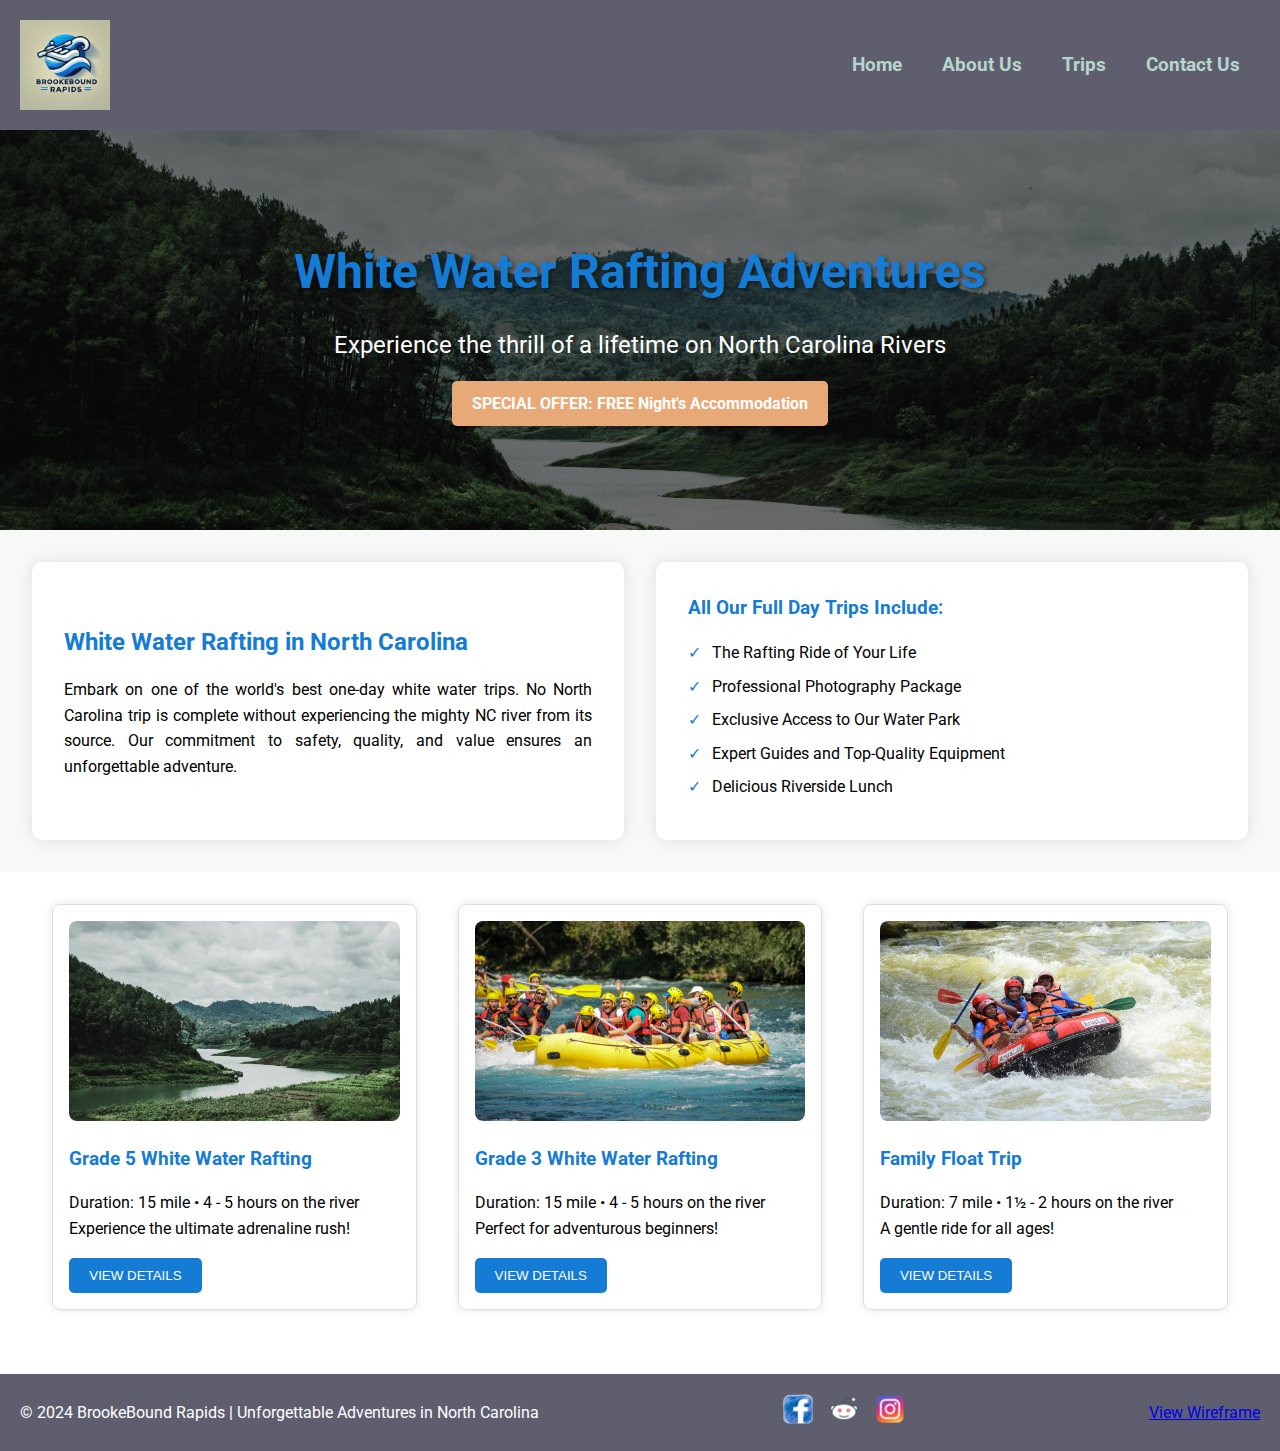
<file: wwr/trips.html>
<!DOCTYPE html>
<html lang="en">
<head>
    <meta charset="UTF-8">
    <meta name="viewport" content="width=device-width, initial-scale=1.0">
    <meta name="description" content="Explore exciting white water rafting trips with BrookeBound Rapids in North Carolina.">
    <meta name="author" content="David Brooke">
    <link rel="stylesheet" href="styles/trips.css">
    <title>Thrilling Rafting Trips - BrookeBound Rapids</title>
</head>
<body>
    <header>
        <img src="images/BrookeBound_Rapids_Logo.webp" alt="BrookeBound Rapids Logo">
        <nav>
            <ul>
                <li><a href="index.html">Home</a></li>
                <li><a href="about.html">About Us</a></li>
                <li><a href="trips.html">Trips</a></li>
                <li><a href="contact.html">Contact Us</a></li>
            </ul>
        </nav>
    </header>

    <main>
        <section class="hero">
            <div class="hero-content">
                <h1>White Water Rafting Adventures</h1>
                <p>Experience the thrill of a lifetime on North Carolina Rivers</p>
                <div class="special-offers">
                    <span>SPECIAL OFFER: FREE Night's Accommodation</span>
                </div>
            </div>
            <img class="hero-background" src="images/pexels-ridoframe-1034887.jpg" alt="White Water Rafting on North Carolina Rivers">
        </section>

        <section class="intro-features">
            <div class="intro-box">
                <h2>White Water Rafting in North Carolina</h2>
                <p>Embark on one of the world's best one-day white water trips. 
                   No North Carolina trip is complete without experiencing the mighty NC river from its source. 
                   Our commitment to safety, quality, and value ensures an unforgettable adventure.</p>
            </div>
            <div class="features-box">
                <h3>All Our Full Day Trips Include:</h3>
                <ul>
                    <li>The Rafting Ride of Your Life</li>
                    <li>Professional Photography Package</li>
                    <li>Exclusive Access to Our Water Park</li>
                    <li>Expert Guides and Top-Quality Equipment</li>
                    <li>Delicious Riverside Lunch</li>
                </ul>
            </div>
        </section>

        <section class="trip-options">
            <div class="trip-card">
                <img src="images/pexels-ridoframe-1034887.jpg" alt="Grade 5 White Water Rafting">
                <h3>Grade 5 White Water Rafting</h3>
                <p>Duration: 15 mile • 4 - 5 hours on the river</p>
                <p>Experience the ultimate adrenaline rush!</p>
                <button>VIEW DETAILS</button>
            </div>
            <div class="trip-card">
                <img src="images/list_img_3.jpg" alt="Grade 3 White Water Rafting">
                <h3>Grade 3 White Water Rafting</h3>
                <p>Duration: 15 mile • 4 - 5 hours on the river</p>
                <p>Perfect for adventurous beginners!</p>
                <button>VIEW DETAILS</button>
            </div>
            <div class="trip-card">
                <img src="images/list_img_2.jpg" alt="Family Float Trip">
                <h3>Family Float Trip</h3>
                <p>Duration: 7 mile • 1½ - 2 hours on the river</p>
                <p>A gentle ride for all ages!</p>
                <button>VIEW DETAILS</button>
            </div>
        </section>
    </main>

    <footer class="footer">
        <p>&copy; 2024 BrookeBound Rapids | Unforgettable Adventures in North Carolina</p>
        <nav class="social-links">
            <a href="https://facebook.com" target="_blank"><img src="images/Facebook.png" alt="Facebook"></a>
            <a href="https://reddit.com" target="_blank"><img src="images/reddit_logo.png" alt="Reddit"></a>
            <a href="https://instagram.com" target="_blank"><img src="images/6929237_instagram_icon.png" alt="Instagram"></a>
        </nav>
        <a href="https://app.moqups.com/UW7idUe8msw2L3ymeCAc5XtwzqSwpnSG/view/page/ad64222d5" target="_blank">View Wireframe</a>
    </footer>
</body>
</html>
</file>
<file: styles/styles.css>
* {
  margin: 1; 
  padding: 1;
  box-sizing: border-box;
}

header, .grid, footer {
  max-width: 840px;
  margin: 0 auto;
}

.grid {
  display: grid;
  align-items: center;
}

footer {
  margin-top: 15px;
  border-top: 1px solid #000;
  text-align: center; 
}

main {
  grid-column: 2 / 3;
  margin: 1rem;
}

nav {
  background-color: steelblue;
  padding: 1rem;
  display: flex;
  justify-content: space-evenly;
  align-items: center;
}

nav a { 
  color: white; 
  display: block;
  padding: 0.5rem;
  text-decoration: none;
  font-size: 1.2rem;
  font-weight: 700;
}

h1 {
  color: steelblue;
  border-bottom: 1px solid #000;
  padding: 1rem;
}

img {
  width: 150px;
  height: auto;
  border: 1px solid steelblue;
  padding: 2px;
  box-shadow: 0 0 30px grey;
}

p {
  padding: 0;
}

aside {
  width: 20rem;
  position: relative;
  grid-column: 1 / 2;
  grid-row: 1 / 2;
}

h2 {
  position: absolute;
  right: 120px;
  top: 5px;
  color: rgb(0, 0, 2);
  font-size: 2rem;
  font-weight: 700;
}

aside img {
  width: 200px;
  height: auto;
  border: 1px solid steelblue;
  padding: 2px;
  box-shadow: 0 0 30px grey;
  
}

main img {
  width: 150px;
  height: auto;
  float: right;
  margin-left: 20px;
;
}

/* Class Selectors */

.box {
  margin: 1rem;
  border: 1px solid rgba(0,0,0,0.2);
  padding: 1rem;
  background-color: rgb(233, 227, 227);
  color: black;
}
</file>
<file: styles/quiz.css>
body {
    font-family: Arial, sans-serif;
    max-width: 600px;
    margin: 0 auto;
    padding: 20px;
    background-color: #f0f0f0;
}

h1 {
    text-align: center;
    color: #333;
}

form {
    background-color: #fff;
    padding: 20px;
    border-radius: 8px;
    box-shadow: 0 2px 4px rgba(0,0,0,0.1);
}

div {
    margin-bottom: 20px;
}

label {
    display: block;
    margin-bottom: 5px;
    font-weight: bold;
}

input[type="text"], 
input[type="number"], 
textarea, 
select {
    width: 100%;
    padding: 8px;
    border: 1px solid #ccc;
    border-radius: 4px;
    box-sizing: border-box;
}

textarea {
    height: 100px;
    resize: vertical;
}

button {
    width: 100%;
    padding: 10px;
    background-color: #1a237e;
    color: white;
    border: none;
    border-radius: 4px;
    cursor: pointer;
    font-size: 16px;
}

button:hover {
    background-color: #0e1442;
}
</file>
<file: wwr/styles/about.css>
:root {
    --primary-color: #157cd5ff;
    --secondary-color: #b6d6ccff;
    --accent1-color: rgb(94, 94, 111);
    --accent2-color: #01161eff;
    --accent3-color: #e7a977ff;

    --heading-font: 'Roboto', sans-serif;
    --paragraph-font: 'Roboto', sans-serif;

    --nav-background-color: #157cd5ff;
    --nav-link-color: #b6d6ccff;
    --nav-hover-link-color: #e7a977ff;
    --nav-hover-background-color: #01161eff;
}

body {
    font-family: Arial, sans-serif;
    max-width: 1720px;
    margin: 0 auto;
}

.adventure img {
    width: 300px;
    height: auto;
}

header {
    background-color: rgb(94, 94, 111);
    display: flex;
    justify-content: space-between;
    align-items: center;
    padding: 1rem;
}

header img {
    width: 100px; 
}

nav {
    display: flex;
    justify-content: space-between;
    align-items: center;
}

nav ul {
    display: flex;
    list-style-type: none;
}

nav ul li {
    margin-left: 1rem;
}

nav ul li a {
    color: white;
    text-decoration: none;
    padding: 10px;
    margin: 1px;
    font-size: larger;
    font-weight: 700;
    border-radius: 5px;
    transition: background-color 0.5s, color 0.5s;
}

nav ul li a:hover {
    background-color: #01161eff;
    color: #e7a977ff;
}

.hero {
    position: relative;
    width: 100%;
    height: 500px; 
    overflow: hidden;
}

.hero-background {
    position: absolute;
    top: 0;
    left: 0;
    width: 100%;
    height: 100%;
    object-fit: cover;
    z-index: -1;
}

.hero-content {
    position: relative;
    z-index: 1;
    padding: 20px;
    color: white; 
}

.hero h1 {
    text-align: center;
    font-size: 3rem;
    color: #157cd5ff;
    text-shadow: 2px 2px 4px rgba(0,0,0,0.5);
}

.hero article {
    display: flex;
    align-items: center;
    background-color: rgba(255,255,255,0.7); 
    padding: 20px;
    border-radius: 10px;
}

.hero p {
    flex: 1;
    margin-right: 1rem;
    color: black; 
}

.hero article img {
    width: 200px;
    height: auto;
}
.history, .adventure {
    border: 1px solid #000;
    margin: 1rem 0;
    padding: 1rem;
}

footer {
    background-color: rgb(94, 94, 111);
    padding: 1rem;
    text-align: center;
}


.footer {
    display: flex;
    justify-content: space-between;
    align-items: center;
    padding: 1rem;
}

.social-links {
    display: flex;
    gap: 1rem;
}

.social-links img {
    width: 50px;
    height: auto;
}

h1, h2, h3, h4, h5, h6 {
    font-family: var(--heading-font);
    color: var(--primary-color);
}:root {
    --primary-color: #157cd5ff;
    --secondary-color: #b6d6ccff;
    --accent1-color: rgb(94, 94, 111);
    --accent2-color: #01161eff;
    --accent3-color: #e7a977ff;

    --heading-font: 'Roboto', sans-serif;
    --paragraph-font: 'Roboto', sans-serif;

    --nav-background-color: #157cd5ff;
    --nav-link-color: #b6d6ccff;
    --nav-hover-link-color: #e7a977ff;
    --nav-hover-background-color: #01161eff;
}

body {
    font-family: Arial, sans-serif;
    max-width: 1720px;
    margin: 0 auto;
}

.adventure img {
    width: 300px;
    height: auto;
}

header {
    background-color: rgb(94, 94, 111);
    display: flex;
    justify-content: space-between;
    align-items: center;
    padding: 1rem;
}

header img {
    width: 100px; 
}

nav {
    display: flex;
    justify-content: space-between;
    align-items: center;
}

nav ul {
    display: flex;
    list-style-type: none;
}

nav ul li {
    margin-left: 1rem;
}

nav ul li a {
    color: white;
    text-decoration: none;
    padding: 10px;
    margin: 1px;
    font-size: larger;
    font-weight: 700;
    border-radius: 5px;
    transition: background-color 0.5s, color 0.5s;
}

nav ul li a:hover {
    background-color: #01161eff;
    color: #e7a977ff;
}

.hero {
    position: relative;
    width: 100%;
    height: 500px; 
    overflow: hidden;
}

.hero-background {
    position: absolute;
    top: 0;
    left: 0;
    width: 100%;
    height: 100%;
    object-fit: cover;
    z-index: -1;
}

.hero-content {
    position: relative;
    z-index: 1;
    padding: 20px;
    color: white; 
}

.hero h1 {
    text-align: center;
    font-size: 3rem;
    color: #157cd5ff;
    text-shadow: 2px 2px 4px rgba(0,0,0,0.5);
}

.hero article {
    display: flex;
    align-items: center;
    background-color: rgba(255,255,255,0.7); 
    padding: 20px;
    border-radius: 10px;
}

.hero p {
    flex: 1;
    margin-right: 1rem;
    color: black; 
}

.hero article img {
    width: 200px;
    height: auto;
}
.history, .adventure {
    border: 1px solid #000;
    margin: 1rem 0;
    padding: 1rem;
}

footer {
    background-color: rgb(94, 94, 111);
    padding: 1rem;
    text-align: center;
}


.footer {
    display: flex;
    justify-content: space-between;
    align-items: center;
    padding: 1rem;
}

.social-links {
    display: flex;
    gap: 1rem;
}

.social-links img {
    width: 50px;
    height: auto;
}

h1, h2, h3, h4, h5, h6 {
    font-family: var(--heading-font);
    color: var(--primary-color);
}
</file>
<file: wwr/styles/rafting.css>
body {
    font-family: Arial, sans-serif;
    max-width: 1720px;
    margin: 0 auto;
}

.adventure img {
    width: 300px;
    height: auto;
}

header {
    background-color: #92c4e3;
    display: flex;
    justify-content: space-between;
    align-items: center;
    padding: 1rem;
}

header img {
    width: 100px; 
}

nav ul {
    display: flex;
    list-style-type: none;
    
}

nav ul li {
    margin-left: 1rem;
}

.hero {
    position: relative;
    width: 100%;
    height: 500px; 
    overflow: hidden;
}

.hero-background {
    position: absolute;
    top: 0;
    left: 0;
    width: 100%;
    height: 100%;
    object-fit: cover;
    z-index: -1;
}

.hero-content {
    position: relative;
    z-index: 1;
    padding: 20px;
    color: white; 
}

.hero h1 {
    text-align: center;
    font-weight: bold;
    color: #322bc6;
    text-shadow: 2px 2px 4px rgba(255,255,255,0.5); 
}

.hero article {
    display: flex;
    align-items: center;
    background-color: rgba(255,255,255,0.7); 
    padding: 20px;
    border-radius: 10px;
}

.hero p {
    flex: 1;
    margin-right: 1rem;
    color: black; 
}

.hero article img {
    width: 200px;
    height: auto;
}
.history, .adventure {
    border: 1px solid #000;
    margin: 1rem 0;
    padding: 1rem;
}

footer {
    background-color: #92c4e3;
    padding: 1rem;
    text-align: center;
}


.footer {
    display: flex;
    justify-content: space-between;
    align-items: center;
    padding: 1rem;
}

.social-links {
    display: flex;
    gap: 1rem;
}

.social-links img {
    width: 50px;
    height: auto;
}





/* 
.footer img {
    width: 50px;
    height: auto;
    justify-content: space-evenly;
    display: flex;
}
*/
</file>
<file: wwr/styles/contact.css>
* {
    margin: 0; 
    padding: 0;
    box-sizing: border-box;
}

:root {
    --primary-color: #157cd5ff;
    --secondary-color: #b6d6ccff;
    --accent1-color: rgb(94, 94, 111);
    --accent2-color: #01161eff;
    --accent3-color: #e7a977ff;

    --heading-font: 'Roboto', sans-serif;
    --paragraph-font: 'Roboto', sans-serif;

    --nav-background-color: #157cd5ff;
    --nav-link-color: #b6d6ccff;
    --nav-hover-link-color: #e7a977ff;
    --nav-hover-background-color: #01161eff;
}

body {
    font-family: var(--paragraph-font);
    max-width: 1750px;
    margin: 0 auto;
}

h1, h2, h3, h4, h5, h6 {
    font-family: var(--heading-font);
    color: var(--primary-color);
}

header {
    background-color: var(--accent1-color);
    padding: 20px;
    display: flex;
    justify-content: space-between;
    align-items: center;
}

header img {
    height: 90px;
    width: auto;
}

nav {
    display: flex;
    justify-content: space-between;
    align-items: center;
}

header nav ul {
    display: flex;
    list-style: none;
}

header nav ul li a {
    color: var(--nav-link-color);
    text-decoration: none;
    padding: 10px;
    margin: 10px;
    font-size: larger;
    font-weight: 700;
    border-radius: 5px;
    transition: background-color 0.5s, color 0.5s;
}

header nav ul li a:hover {
    background-color: var(--nav-hover-background-color);
    color: var(--nav-hover-link-color);
}


.hero {
    position: relative;
    width: 100%;
    height: 300px;
    overflow: hidden;
}

.hero-background {
    position: absolute;
    top: 0;
    left: 0;
    width: 100%;
    height: 100%;
    object-fit: cover;
    z-index: -1;
}

.hero-content {
    position: relative;
    z-index: 1;
    padding: 20px;
    color: white;
    text-align: center;
    display: flex;
    align-items: center;
    justify-content: center;
    height: 100%;
}

.hero h1 {
    font-size: 3rem;
    text-shadow: 2px 2px 4px rgba(0,0,0,0.5);
}


.team-members {
    max-width: 1200px;
    margin: 2rem auto;
    text-align: center;
}

.employee-profiles {
    display: flex;
    justify-content: space-around;
    flex-wrap: wrap;
    margin-top: 2rem;
}

.employee {
    width: 250px;
    margin-bottom: 2rem;
}

.employee img {
    width: 200px;
    height: 200px;
    object-fit: cover;
    border-radius: 50%;
    margin-bottom: 1rem;
}

.employee h3 {
    margin-bottom: 0.5rem;
}

.employee p {
    color: var(--accent1-color);
}


.contact-form {
    max-width: 600px;
    margin: 2rem auto;
    padding: 2rem;
    background-color: #f9f9f9;
    border-radius: 8px;
    box-shadow: 0 0 10px rgba(0,0,0,0.1);
}

.contact-form h2 {
    text-align: center;
    color: #322bc6;
    margin-bottom: 1rem;
}

form div {
    margin-bottom: 1rem;
}

label {
    display: block;
    margin-bottom: 0.5rem;
    font-weight: bold;
}

input[type="text"],
input[type="email"],
textarea {
    width: 100%;
    padding: 0.5rem;
    border: 1px solid #ddd;
    border-radius: 4px;
}

textarea {
    height: 100px;
}

.radio-group {
    margin-bottom: 1rem;
}

.radio-option, .checkbox-option {
    display: flex;
    align-items: center;
    margin-bottom: 0.5rem;
}

.radio-option input[type="radio"],
.checkbox-option input[type="checkbox"] {
    margin-right: 0.5rem;
}

.submit-button {
    background-color: #4CAF50;
    color: white;
    padding: 0.75rem 1.5rem;
    border: none;
    border-radius: 4px;
    cursor: pointer;
    font-size: 1rem;
    transition: background-color 0.3s ease;
}

.submit-button:hover {
    background-color: #45a049;
}

footer {
    background-color: var(--accent1-color);
    color: white;
    padding: 20px;
    text-align: center;
}

.footer {
    display: flex;
    justify-content: space-between;
    align-items: center;
}

.social-links {
    display: flex;
    gap: 1rem;
}

.social-links img {
    width: 30px;
    height: auto;
}
</file>
<file: wwr/styles/trips.css>
@import url('https://fonts.googleapis.com/css2?family=Roboto:ital,wght@0,100;0,300;0,400;0,500;0,700;0,900;1,100;1,300;1,400;1,500;1,700;1,900&display=swap');

* {
    margin: 0; 
    padding: 0;
    box-sizing: border-box;
}

:root {
    --primary-color: #157cd5;
    --secondary-color: #b6d6cc;
    --accent1-color: rgb(94, 94, 111);
    --accent2-color: #01161e;
    --accent3-color: #e7a977;

    --heading-font: 'Roboto', sans-serif;
    --paragraph-font: 'Roboto', sans-serif;

    --nav-background-color: #157cd5;
    --nav-link-color: #b6d6cc;
    --nav-hover-link-color: #e7a977;
    --nav-hover-background-color: #01161e;
}

body {
    font-family: var(--paragraph-font);
    max-width: 1760px;
    margin: 0 auto;
    line-height: 1.6;
}

h1, h2, h3, h4, h5, h6 {
    font-family: var(--heading-font);
    color: var(--primary-color);
    margin-bottom: 1rem;
}

header {
    background-color: var(--accent1-color);
    padding: 20px;
    display: flex;
    justify-content: space-between;
    align-items: center;
}

header img {
    height: 90px;
    width: auto;
}

nav {
    display: flex;
    justify-content: space-between;
    align-items: center;
}

header nav ul {
    display: flex;
    list-style: none;
}

header nav ul li a {
    color: var(--nav-link-color);
    text-decoration: none;
    padding: 10px;
    margin: 10px;
    font-size: larger;
    font-weight: 700;
    border-radius: 5px;
    transition: background-color 0.5s, color 0.5s;
}

header nav ul li a:hover {
    background-color: var(--nav-hover-background-color);
    color: var(--nav-hover-link-color);
}

.hero {
    position: relative;
    width: 100%;
    height: 400px;
    overflow: hidden;
}

.hero-background {
    position: absolute;
    top: 0;
    left: 0;
    width: 100%;
    height: 100%;
    object-fit: cover;
    z-index: -1;
}

.hero-content {
    position: relative;
    z-index: 1;
    padding: 20px;
    color: white;
    text-align: center;
    display: flex;
    flex-direction: column;
    align-items: center;
    justify-content: center;
    height: 100%;
    background-color: rgba(0, 0, 0, 0.5);
}

.hero h1 {
    font-size: 3rem;
    text-shadow: 2px 2px 4px rgba(0,0,0,0.5);
    margin-bottom: 1rem;
}

.hero p {
    font-size: 1.5rem;
    margin-bottom: 1rem;
}

.special-offers {
    background-color: var(--accent3-color);
    padding: 10px 20px;
    border-radius: 5px;
    font-weight: bold;
}

.intro-features {
    display: flex;
    justify-content: space-between;
    align-items: stretch;
    gap: 2rem;
    padding: 2rem;
    background-color: #f8f8f8;
}

.intro-box, .features-box {
    flex: 1;
    background-color: white;
    border-radius: 10px;
    box-shadow: 0 0 15px rgba(0,0,0,0.1);
    padding: 2rem;
    display: flex;
    flex-direction: column;
    justify-content: center;
}

.intro-box h2, .features-box h3 {
    color: var(--primary-color);
    margin-bottom: 1rem;
}

.intro-box p {
    text-align: justify;
    line-height: 1.6;
}

.features-box ul {
    list-style-type: none;
    padding: 0;
}

.features-box li {
    margin-bottom: 0.5rem;
    padding-left: 1.5rem;
    position: relative;
}

.features-box li::before {
    content: '✓';
    color: var(--primary-color);
    position: absolute;
    left: 0;
    top: 0;
}

.trip-options {
    display: flex;
    justify-content: space-around;
    flex-wrap: wrap;
    padding: 2rem;
}

.trip-card {
    width: 30%;
    margin-bottom: 2rem;
    padding: 1rem;
    border: 1px solid #ddd;
    border-radius: 8px;
    box-shadow: 0 0 10px rgba(0,0,0,0.1);
}

.trip-card img {
    width: 100%;
    height: 200px;
    object-fit: cover;
    border-radius: 8px;
    margin-bottom: 1rem;
}

.trip-card h3 {
    color: var(--primary-color);
}

.trip-card button {
    background-color: var(--primary-color);
    color: white;
    border: none;
    padding: 10px 20px;
    border-radius: 5px;
    cursor: pointer;
    transition: background-color 0.3s;
    margin-top: 1rem;
}

.trip-card button:hover {
    background-color: var(--accent2-color);
}

footer {
    background-color: var(--accent1-color);
    color: white;
    padding: 20px;
    text-align: center;
}

.footer {
    display: flex;
    justify-content: space-between;
    align-items: center;
    flex-wrap: wrap;
}

.social-links {
    display: flex;
    gap: 1rem;
}

.social-links img {
    width: 30px;
    height: auto;
}

@media (max-width: 768px) {
    header {
        flex-direction: column;
    }

    header nav ul {
        flex-direction: column;
        align-items: center;
    }

    .intro-features {
        flex-direction: column;
    }

    .trip-card {
        width: 100%;
    }

    .footer {
        flex-direction: column;
        gap: 1rem;
    }
}
</file>
